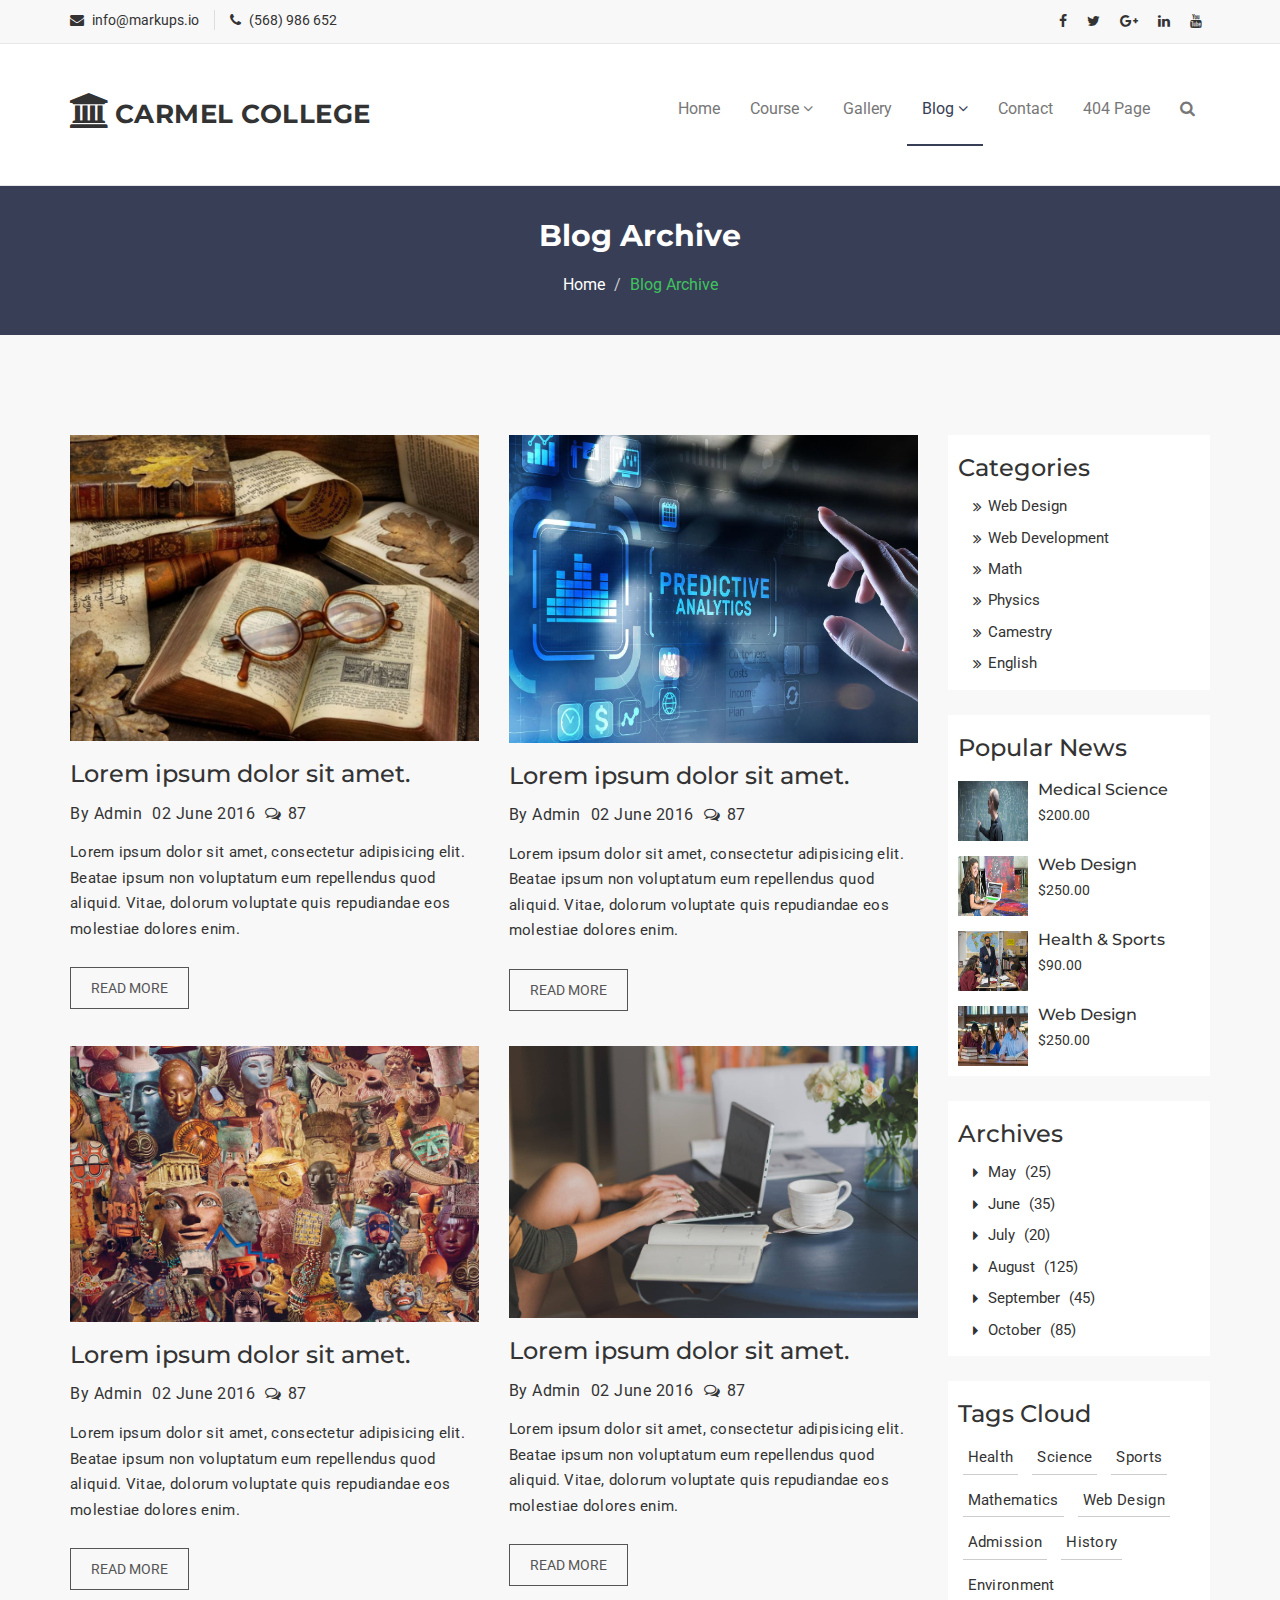
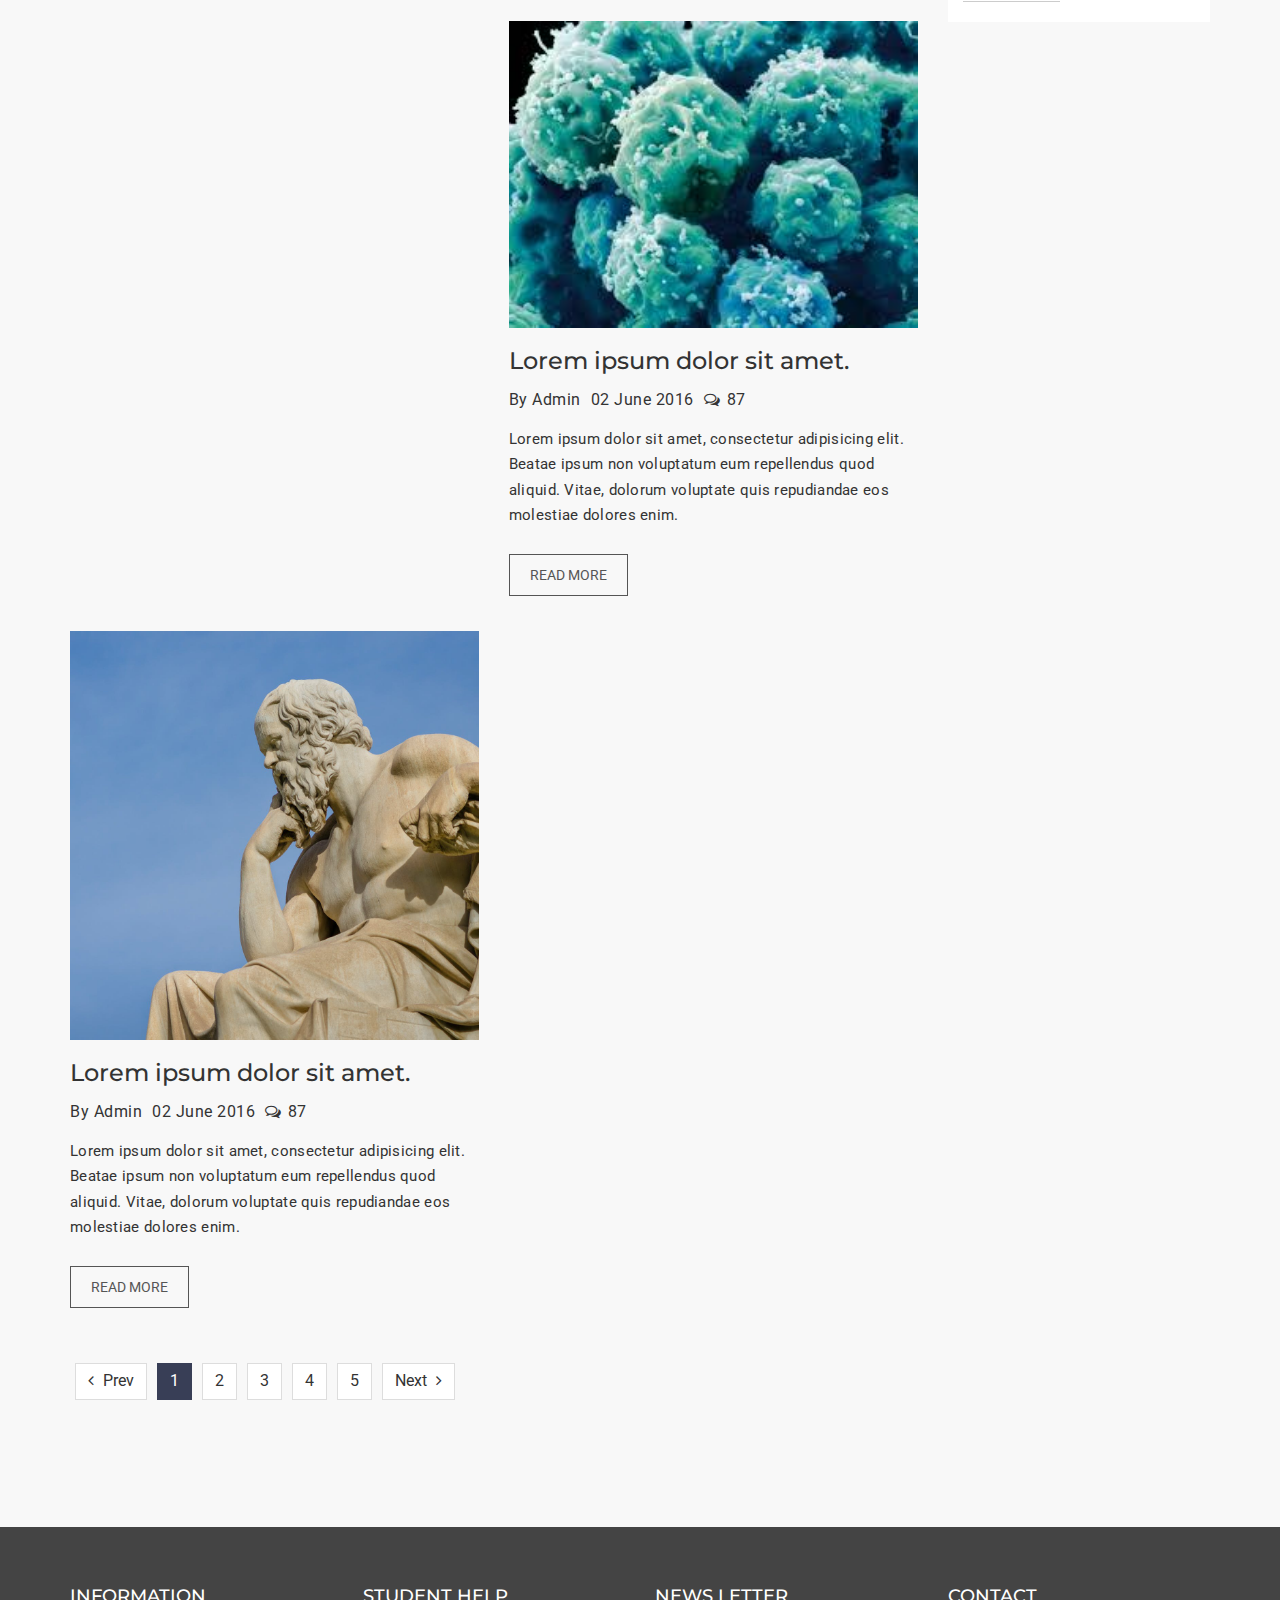
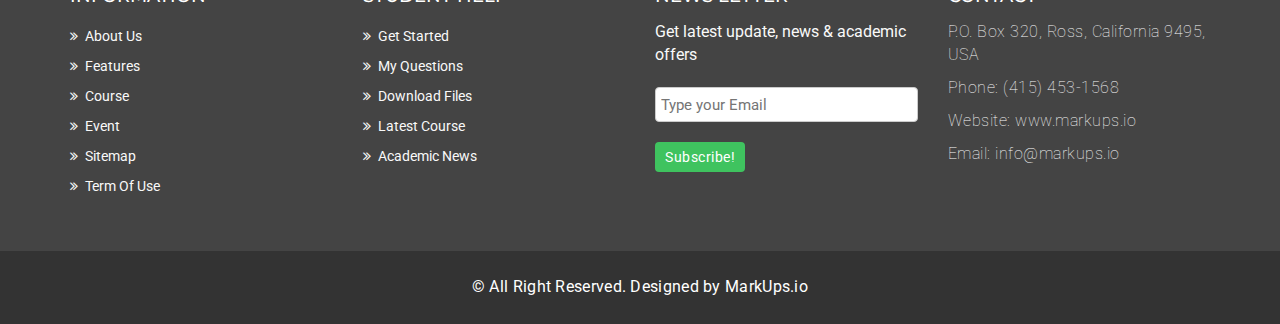
<file: CarmelCollege/blog-archive.html>
<!DOCTYPE html>
<html lang="en">
  <head>
    <meta charset="utf-8">
    <meta http-equiv="X-UA-Compatible" content="IE=edge">
    <meta name="viewport" content="width=device-width, initial-scale=1">
    <title>Carmel College| Blog</title>

    <!-- Favicon -->
    <link rel="shortcut icon" href="assets/img/favicon.ico" type="image/x-icon">

    <!-- Font awesome -->
    <link href="assets/css/font-awesome.css" rel="stylesheet">
    <!-- Bootstrap -->
    <link href="assets/css/bootstrap.css" rel="stylesheet">
    <!-- Slick slider -->
    <link rel="stylesheet" type="text/css" href="assets/css/slick.css">
    <!-- Fancybox slider -->
    <link rel="stylesheet" href="assets/css/jquery.fancybox.css" type="text/css" media="screen" />
    <!-- Theme color -->
    <link id="switcher" href="assets/css/theme-color/default-theme.css" rel="stylesheet">

    <!-- Main style sheet -->
    <link href="assets/css/style.css" rel="stylesheet">


    <!-- Google Fonts -->
    <link href='https://fonts.googleapis.com/css?family=Montserrat:400,700' rel='stylesheet' type='text/css'>
    <link href='https://fonts.googleapis.com/css?family=Roboto:400,400italic,300,300italic,500,700' rel='stylesheet' type='text/css'>


    <!-- HTML5 shim and Respond.js for IE8 support of HTML5 elements and media queries -->
    <!-- WARNING: Respond.js doesn't work if you view the page via file:// -->
    <!--[if lt IE 9]>
      <script src="https://oss.maxcdn.com/html5shiv/3.7.2/html5shiv.min.js"></script>
      <script src="https://oss.maxcdn.com/respond/1.4.2/respond.min.js"></script>
    <![endif]-->

  </head>
  <body>

  <!--START SCROLL TOP BUTTON -->
    <a class="scrollToTop" href="#">
      <i class="fa fa-angle-up"></i>
    </a>
  <!-- END SCROLL TOP BUTTON -->

  <!-- Start header  -->
  <header id="mu-header">
    <div class="container">
      <div class="row">
        <div class="col-lg-12 col-md-12">
          <div class="mu-header-area">
            <div class="row">
              <div class="col-lg-6 col-md-6 col-sm-6 col-xs-6">
                <div class="mu-header-top-left">
                  <div class="mu-top-email">
                    <i class="fa fa-envelope"></i>
                    <span>info@markups.io</span>
                  </div>
                  <div class="mu-top-phone">
                    <i class="fa fa-phone"></i>
                    <span>(568) 986 652</span>
                  </div>
                </div>
              </div>
              <div class="col-lg-6 col-md-6 col-sm-6 col-xs-6">
                <div class="mu-header-top-right">
                  <nav>
                    <ul class="mu-top-social-nav">
                      <li><a href="#"><span class="fa fa-facebook"></span></a></li>
                      <li><a href="#"><span class="fa fa-twitter"></span></a></li>
                      <li><a href="#"><span class="fa fa-google-plus"></span></a></li>
                      <li><a href="#"><span class="fa fa-linkedin"></span></a></li>
                      <li><a href="#"><span class="fa fa-youtube"></span></a></li>
                    </ul>
                  </nav>
                </div>
              </div>
            </div>
          </div>
        </div>
      </div>
    </div>
  </header>
  <!-- End header  -->
  <!-- Start menu -->
  <section id="mu-menu">
    <nav class="navbar navbar-default" role="navigation">
      <div class="container">
        <div class="navbar-header">
          <!-- FOR MOBILE VIEW COLLAPSED BUTTON -->
          <button type="button" class="navbar-toggle collapsed" data-toggle="collapse" data-target="#navbar" aria-expanded="false" aria-controls="navbar">
            <span class="sr-only">Toggle navigation</span>
            <span class="icon-bar"></span>
            <span class="icon-bar"></span>
            <span class="icon-bar"></span>
          </button>
          <!-- LOGO -->
          <!-- TEXT BASED LOGO -->
          <a class="navbar-brand" href="index.html"><i class="fa fa-university"></i><span>Carmel College</span></a>
          <!-- IMG BASED LOGO  -->
          <!-- <a class="navbar-brand" href="index.html"><img src="assets/img/logo.png" alt="logo"></a> -->
        </div>
        <div id="navbar" class="navbar-collapse collapse">
          <ul id="top-menu" class="nav navbar-nav navbar-right main-nav">
            <li><a href="index.html">Home</a></li>
            <li class="dropdown">
              <a href="#" class="dropdown-toggle" data-toggle="dropdown">Course <span class="fa fa-angle-down"></span></a>
              <ul class="dropdown-menu" role="menu">
                <li><a href="course.html">Course Archive</a></li>
                <li><a href="course-detail.html">Course Detail</a></li>
              </ul>
            </li>
            <li><a href="gallery.html">Gallery</a></li>
            <li class="dropdown active">
              <a href="#" class="dropdown-toggle" data-toggle="dropdown">Blog <span class="fa fa-angle-down"></span></a>
              <ul class="dropdown-menu" role="menu">
                <li><a href="blog-archive.html">Blog Archive</a></li>
                <li><a href="blog-single.html">Blog Single</a></li>
              </ul>
            </li>
            <li><a href="contact.html">Contact</a></li>
            <li><a href="404.html">404 Page</a></li>
            <li><a href="#" id="mu-search-icon"><i class="fa fa-search"></i></a></li>
          </ul>
        </div><!--/.nav-collapse -->
      </div>
    </nav>
  </section>
  <!-- End menu -->
  <!-- Start search box -->
  <div id="mu-search">
    <div class="mu-search-area">
      <button class="mu-search-close"><span class="fa fa-close"></span></button>
      <div class="container">
        <div class="row">
          <div class="col-md-12">
            <form class="mu-search-form">
              <input type="search" placeholder="Type Your Keyword(s) & Hit Enter">
            </form>
          </div>
        </div>
      </div>
    </div>
  </div>
  <!-- End search box -->
 <!-- Page breadcrumb -->
 <section id="mu-page-breadcrumb">
   <div class="container">
     <div class="row">
       <div class="col-md-12">
         <div class="mu-page-breadcrumb-area">
           <h2>Blog Archive</h2>
           <ol class="breadcrumb">
            <li><a href="#">Home</a></li>
            <li class="active">Blog Archive</li>
          </ol>
         </div>
       </div>
     </div>
   </div>
 </section>
 <!-- End breadcrumb -->
 <section id="mu-course-content">
   <div class="container">
     <div class="row">
       <div class="col-md-12">
         <div class="mu-course-content-area">
            <div class="row">
              <div class="col-md-9">
                <!-- start course content container -->
                <div class="mu-course-container mu-blog-archive">
                  <div class="row">
                    <div class="col-md-6 col-sm-6">
                      <article class="mu-blog-single-item">
                        <figure class="mu-blog-single-img">
                          <a href="#"><img src="assets/img/blog/blog-4.jpg" alt="img"></a>
                          <figcaption class="mu-blog-caption">
                            <h3><a href="#">Lorem ipsum dolor sit amet.</a></h3>
                          </figcaption>
                        </figure>
                        <div class="mu-blog-meta">
                          <a href="#">By Admin</a>
                          <a href="#">02 June 2016</a>
                          <span><i class="fa fa-comments-o"></i>87</span>
                        </div>
                        <div class="mu-blog-description">
                          <p>Lorem ipsum dolor sit amet, consectetur adipisicing elit. Beatae ipsum non voluptatum eum repellendus quod aliquid. Vitae, dolorum voluptate quis repudiandae eos molestiae dolores enim.</p>
                          <a class="mu-read-more-btn" href="#">Read More</a>
                        </div>
                      </article>
                    </div>
                    <div class="col-md-6 col-sm-6">
                      <article class="mu-blog-single-item">
                        <figure class="mu-blog-single-img">
                          <a href="#"><img src="assets/img/blog/blog-2.jpg" alt="img"></a>
                          <figcaption class="mu-blog-caption">
                            <h3><a href="#">Lorem ipsum dolor sit amet.</a></h3>
                          </figcaption>
                        </figure>
                        <div class="mu-blog-meta">
                          <a href="#">By Admin</a>
                          <a href="#">02 June 2016</a>
                          <span><i class="fa fa-comments-o"></i>87</span>
                        </div>
                        <div class="mu-blog-description">
                          <p>Lorem ipsum dolor sit amet, consectetur adipisicing elit. Beatae ipsum non voluptatum eum repellendus quod aliquid. Vitae, dolorum voluptate quis repudiandae eos molestiae dolores enim.</p>
                          <a class="mu-read-more-btn" href="#">Read More</a>
                        </div>
                      </article>
                    </div>
                   <div class="col-md-6 col-sm-6">
                      <article class="mu-blog-single-item">
                        <figure class="mu-blog-single-img">
                          <a href="#"><img src="assets/img/blog/blog-3.jpg" alt="img"></a>
                          <figcaption class="mu-blog-caption">
                            <h3><a href="#">Lorem ipsum dolor sit amet.</a></h3>
                          </figcaption>
                        </figure>
                        <div class="mu-blog-meta">
                          <a href="#">By Admin</a>
                          <a href="#">02 June 2016</a>
                          <span><i class="fa fa-comments-o"></i>87</span>
                        </div>
                        <div class="mu-blog-description">
                          <p>Lorem ipsum dolor sit amet, consectetur adipisicing elit. Beatae ipsum non voluptatum eum repellendus quod aliquid. Vitae, dolorum voluptate quis repudiandae eos molestiae dolores enim.</p>
                          <a class="mu-read-more-btn" href="#">Read More</a>
                        </div>
                      </article>
                    </div>
                    <div class="col-md-6 col-sm-6">
                      <article class="mu-blog-single-item">
                        <figure class="mu-blog-single-img">
                          <a href="#"><img src="assets/img/blog/blog-1.jpg" alt="img"></a>
                          <figcaption class="mu-blog-caption">
                            <h3><a href="#">Lorem ipsum dolor sit amet.</a></h3>
                          </figcaption>
                        </figure>
                        <div class="mu-blog-meta">
                          <a href="#">By Admin</a>
                          <a href="#">02 June 2016</a>
                          <span><i class="fa fa-comments-o"></i>87</span>
                        </div>
                        <div class="mu-blog-description">
                          <p>Lorem ipsum dolor sit amet, consectetur adipisicing elit. Beatae ipsum non voluptatum eum repellendus quod aliquid. Vitae, dolorum voluptate quis repudiandae eos molestiae dolores enim.</p>
                          <a class="mu-read-more-btn" href="#">Read More</a>
                        </div>
                      </article>
                    </div>
                    <div class="col-md-6 col-sm-6">
                      <article class="mu-blog-single-item">
                        <figure class="mu-blog-single-img">
                          <a href="#"><img src="assets/img/blog/blog-5.jpg" alt="img"></a>
                          <figcaption class="mu-blog-caption">
                            <h3><a href="#">Lorem ipsum dolor sit amet.</a></h3>
                          </figcaption>
                        </figure>
                        <div class="mu-blog-meta">
                          <a href="#">By Admin</a>
                          <a href="#">02 June 2016</a>
                          <span><i class="fa fa-comments-o"></i>87</span>
                        </div>
                        <div class="mu-blog-description">
                          <p>Lorem ipsum dolor sit amet, consectetur adipisicing elit. Beatae ipsum non voluptatum eum repellendus quod aliquid. Vitae, dolorum voluptate quis repudiandae eos molestiae dolores enim.</p>
                          <a class="mu-read-more-btn" href="#">Read More</a>
                        </div>
                      </article>
                    </div>
                    <div class="col-md-6 col-sm-6">
                      <article class="mu-blog-single-item">
                        <figure class="mu-blog-single-img">
                          <a href="#"><img src="assets/img/blog/blog-6.jpg" alt="img"></a>
                          <figcaption class="mu-blog-caption">
                            <h3><a href="#">Lorem ipsum dolor sit amet.</a></h3>
                          </figcaption>
                        </figure>
                        <div class="mu-blog-meta">
                          <a href="#">By Admin</a>
                          <a href="#">02 June 2016</a>
                          <span><i class="fa fa-comments-o"></i>87</span>
                        </div>
                        <div class="mu-blog-description">
                          <p>Lorem ipsum dolor sit amet, consectetur adipisicing elit. Beatae ipsum non voluptatum eum repellendus quod aliquid. Vitae, dolorum voluptate quis repudiandae eos molestiae dolores enim.</p>
                          <a class="mu-read-more-btn" href="#">Read More</a>
                        </div>
                      </article>
                    </div>
                  </div>
                </div>
                <!-- end course content container -->
                <!-- start course pagination -->
                <div class="mu-pagination">
                  <nav>
                    <ul class="pagination">
                      <li>
                        <a href="#" aria-label="Previous">
                          <span class="fa fa-angle-left"></span> Prev
                        </a>
                      </li>
                      <li class="active"><a href="#">1</a></li>
                      <li><a href="#">2</a></li>
                      <li><a href="#">3</a></li>
                      <li><a href="#">4</a></li>
                      <li><a href="#">5</a></li>
                      <li>
                        <a href="#" aria-label="Next">
                         Next <span class="fa fa-angle-right"></span>
                        </a>
                      </li>
                    </ul>
                  </nav>
                </div>
                <!-- end course pagination -->
              </div>
              <div class="col-md-3">
                <!-- start sidebar -->
                <aside class="mu-sidebar">
                  <!-- start single sidebar -->
                  <div class="mu-single-sidebar">
                    <h3>Categories</h3>
                    <ul class="mu-sidebar-catg">
                      <li><a href="#">Web Design</a></li>
                      <li><a href="">Web Development</a></li>
                      <li><a href="">Math</a></li>
                      <li><a href="">Physics</a></li>
                      <li><a href="">Camestry</a></li>
                      <li><a href="">English</a></li>
                    </ul>
                  </div>
                  <!-- end single sidebar -->
                  <!-- start single sidebar -->
                  <div class="mu-single-sidebar">
                    <h3>Popular News</h3>
                    <div class="mu-sidebar-popular-courses">
                      <div class="media">
                        <div class="media-left">
                          <a href="#">
                            <img class="media-object" src="assets/img/courses/1.jpg" alt="img">
                          </a>
                        </div>
                        <div class="media-body">
                          <h4 class="media-heading"><a href="#">Medical Science</a></h4>
                          <span class="popular-course-price">$200.00</span>
                        </div>
                      </div>
                      <div class="media">
                        <div class="media-left">
                          <a href="#">
                            <img class="media-object" src="assets/img/courses/2.jpg" alt="img">
                          </a>
                        </div>
                        <div class="media-body">
                          <h4 class="media-heading"><a href="#">Web Design</a></h4>
                          <span class="popular-course-price">$250.00</span>
                        </div>
                      </div>
                      <div class="media">
                        <div class="media-left">
                          <a href="#">
                            <img class="media-object" src="assets/img/courses/3.jpg" alt="img">
                          </a>
                        </div>
                        <div class="media-body">
                          <h4 class="media-heading"><a href="#">Health & Sports</a></h4>
                          <span class="popular-course-price">$90.00</span>
                        </div>
                      </div>
                      <div class="media">
                        <div class="media-left">
                          <a href="#">
                            <img class="media-object" src="assets/img/courses/4.jfif" alt="img">
                          </a>
                        </div>
                        <div class="media-body">
                          <h4 class="media-heading"><a href="#">Web Design</a></h4>
                          <span class="popular-course-price">$250.00</span>
                        </div>
                      </div>
                    </div>
                  </div>
                  <!-- end single sidebar -->
                  <!-- start single sidebar -->
                  <div class="mu-single-sidebar">
                    <h3>Archives</h3>
                    <ul class="mu-sidebar-catg mu-sidebar-archives">
                      <li><a href="#">May <span>(25)</span></a></li>
                      <li><a href="">June <span>(35)</span></a></li>
                      <li><a href="">July <span>(20)</span></a></li>
                      <li><a href="">August <span>(125)</span></a></li>
                      <li><a href="">September <span>(45)</span></a></li>
                      <li><a href="">October <span>(85)</span></a></li>
                    </ul>
                  </div>
                  <!-- end single sidebar -->
                  <!-- start single sidebar -->
                  <div class="mu-single-sidebar">
                    <h3>Tags Cloud</h3>
                    <div class="tag-cloud">
                      <a href="#">Health</a>
                      <a href="#">Science</a>
                      <a href="#">Sports</a>
                      <a href="#">Mathematics</a>
                      <a href="#">Web Design</a>
                      <a href="#">Admission</a>
                      <a href="#">History</a>
                      <a href="#">Environment</a>
                    </div>
                  </div>
                  <!-- end single sidebar -->
                </aside>
                <!-- / end sidebar -->
             </div>
           </div>
         </div>
       </div>
     </div>
   </div>
 </section>

  <!-- Start footer -->
  <footer id="mu-footer">
    <!-- start footer top -->
    <div class="mu-footer-top">
      <div class="container">
        <div class="mu-footer-top-area">
          <div class="row">
            <div class="col-lg-3 col-md-3 col-sm-3">
              <div class="mu-footer-widget">
                <h4>Information</h4>
                <ul>
                  <li><a href="#">About Us</a></li>
                  <li><a href="">Features</a></li>
                  <li><a href="">Course</a></li>
                  <li><a href="">Event</a></li>
                  <li><a href="">Sitemap</a></li>
                  <li><a href="">Term Of Use</a></li>
                </ul>
              </div>
            </div>
            <div class="col-lg-3 col-md-3 col-sm-3">
              <div class="mu-footer-widget">
                <h4>Student Help</h4>
                <ul>
                  <li><a href="">Get Started</a></li>
                  <li><a href="#">My Questions</a></li>
                  <li><a href="">Download Files</a></li>
                  <li><a href="">Latest Course</a></li>
                  <li><a href="">Academic News</a></li>
                </ul>
              </div>
            </div>
            <div class="col-lg-3 col-md-3 col-sm-3">
              <div class="mu-footer-widget">
                <h4>News letter</h4>
                <p>Get latest update, news & academic offers</p>
                <form class="mu-subscribe-form">
                  <input type="email" placeholder="Type your Email">
                  <button class="mu-subscribe-btn" type="submit">Subscribe!</button>
                </form>
              </div>
            </div>
            <div class="col-lg-3 col-md-3 col-sm-3">
              <div class="mu-footer-widget">
                <h4>Contact</h4>
                <address>
                  <p>P.O. Box 320, Ross, California 9495, USA</p>
                  <p>Phone: (415) 453-1568 </p>
                  <p>Website: www.markups.io</p>
                  <p>Email: info@markups.io</p>
                </address>
              </div>
            </div>
          </div>
        </div>
      </div>
    </div>
    <!-- end footer top -->
    <!-- start footer bottom -->
    <div class="mu-footer-bottom">
      <div class="container">
        <div class="mu-footer-bottom-area">
          <p>&copy; All Right Reserved. Designed by <a href="http://www.markups.io/" rel="nofollow">MarkUps.io</a></p>
        </div>
      </div>
    </div>
    <!-- end footer bottom -->
  </footer>
  <!-- End footer -->






  <!-- jQuery library -->
  <script src="assets/js/jquery.min.js"></script>
  <!-- Include all compiled plugins (below), or include individual files as needed -->
  <script src="assets/js/bootstrap.js"></script>
  <!-- Slick slider -->
  <script type="text/javascript" src="assets/js/slick.js"></script>
  <!-- Counter -->
  <script type="text/javascript" src="assets/js/waypoints.js"></script>
  <script type="text/javascript" src="assets/js/jquery.counterup.js"></script>
  <!-- Mixit slider -->
  <script type="text/javascript" src="assets/js/jquery.mixitup.js"></script>
  <!-- Add fancyBox -->
  <script type="text/javascript" src="assets/js/jquery.fancybox.pack.js"></script>

  <!-- Custom js -->
  <script src="assets/js/custom.js"></script>

  </body>
</html>
</file>
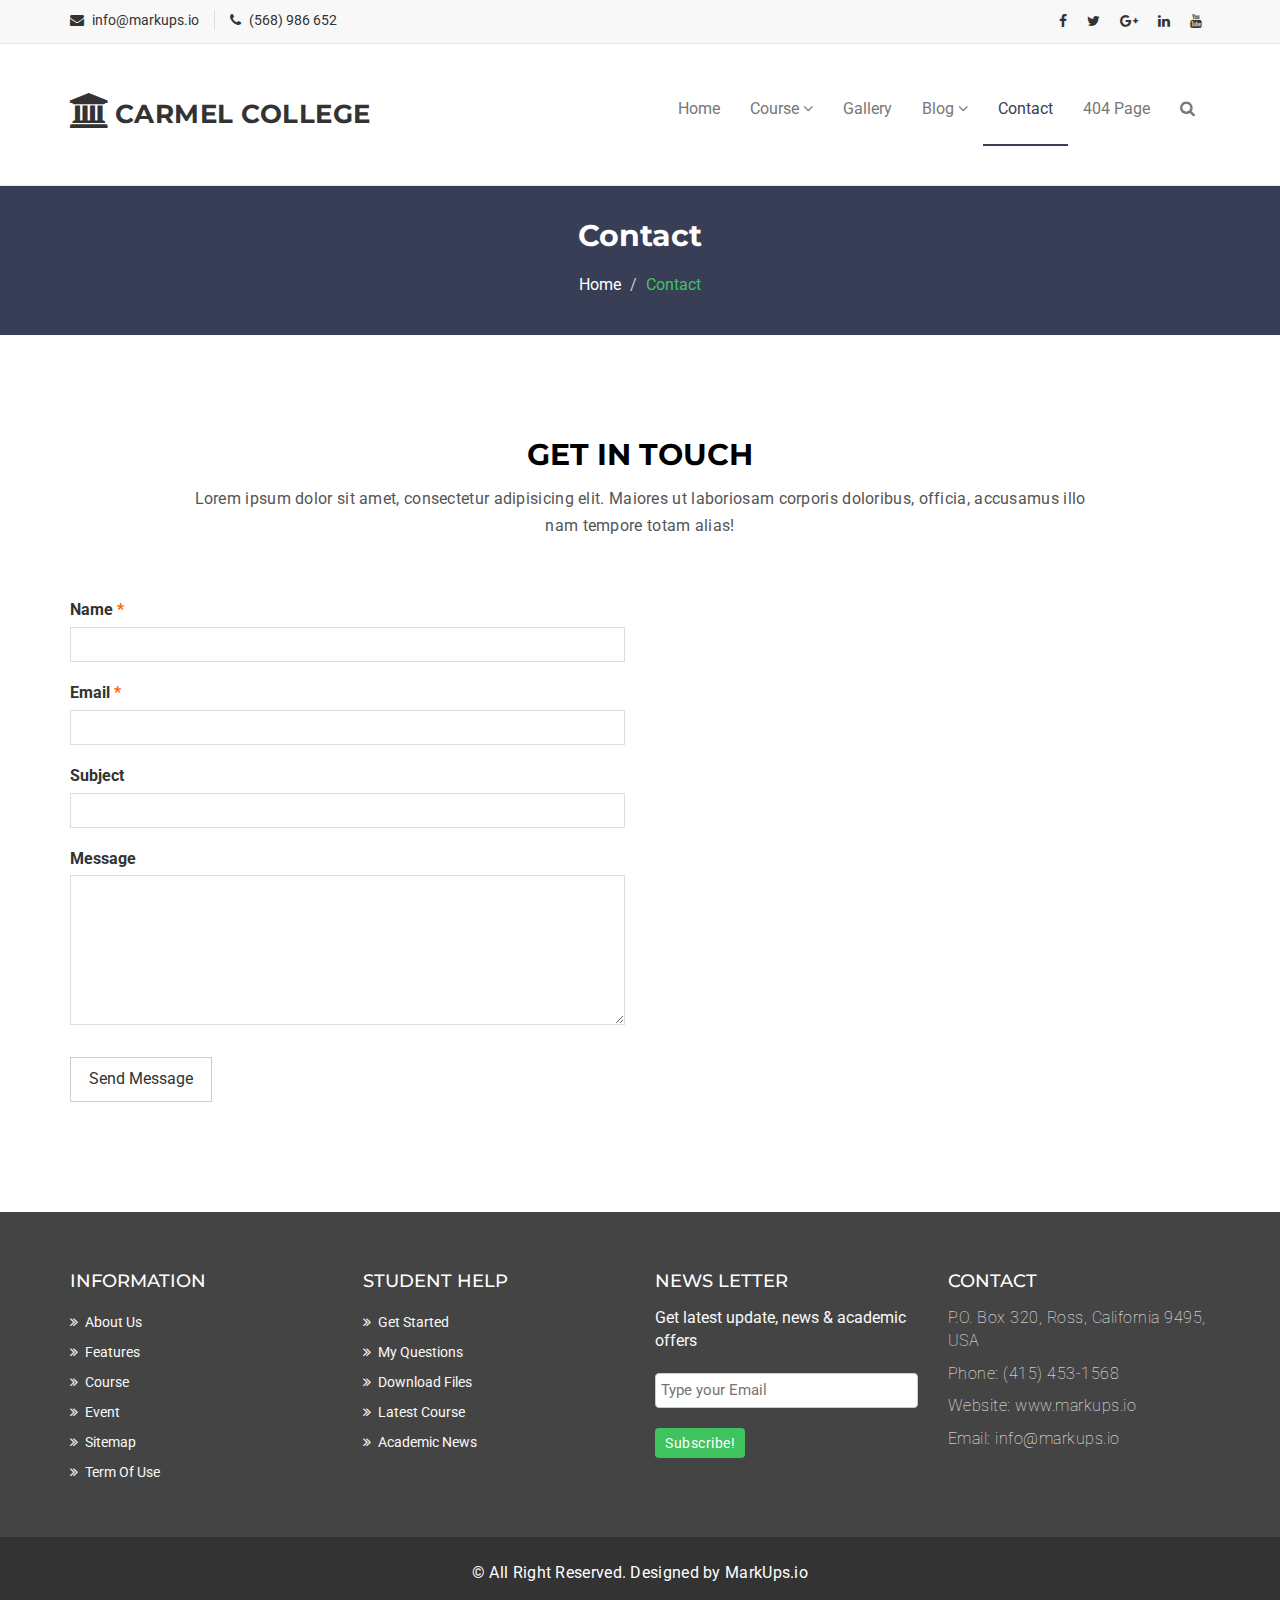
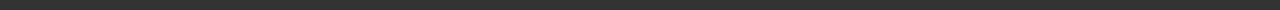
<file: CarmelCollege/contact.html>
<!DOCTYPE html>
<html lang="en">
  <head>
    <meta charset="utf-8">
    <meta http-equiv="X-UA-Compatible" content="IE=edge">
    <meta name="viewport" content="width=device-width, initial-scale=1">
    <title>Carmel College | Contact</title>

    <!-- Favicon -->
    <link rel="shortcut icon" href="assets/img/favicon.ico" type="image/x-icon">

    <!-- Font awesome -->
    <link href="assets/css/font-awesome.css" rel="stylesheet">
    <!-- Bootstrap -->
    <link href="assets/css/bootstrap.css" rel="stylesheet">
    <!-- Slick slider -->
    <link rel="stylesheet" type="text/css" href="assets/css/slick.css">
    <!-- Fancybox slider -->
    <link rel="stylesheet" href="assets/css/jquery.fancybox.css" type="text/css" media="screen" />
    <!-- Theme color -->
    <link id="switcher" href="assets/css/theme-color/default-theme.css" rel="stylesheet">

    <!-- Main style sheet -->
    <link href="assets/css/style.css" rel="stylesheet">


    <!-- Google Fonts -->
    <link href='https://fonts.googleapis.com/css?family=Montserrat:400,700' rel='stylesheet' type='text/css'>
    <link href='https://fonts.googleapis.com/css?family=Roboto:400,400italic,300,300italic,500,700' rel='stylesheet' type='text/css'>


    <!-- HTML5 shim and Respond.js for IE8 support of HTML5 elements and media queries -->
    <!-- WARNING: Respond.js doesn't work if you view the page via file:// -->
    <!--[if lt IE 9]>
      <script src="https://oss.maxcdn.com/html5shiv/3.7.2/html5shiv.min.js"></script>
      <script src="https://oss.maxcdn.com/respond/1.4.2/respond.min.js"></script>
    <![endif]-->

  </head>
  <body>

  <!--START SCROLL TOP BUTTON -->
    <a class="scrollToTop" href="#">
      <i class="fa fa-angle-up"></i>
    </a>
  <!-- END SCROLL TOP BUTTON -->

  <!-- Start header  -->
  <header id="mu-header">
    <div class="container">
      <div class="row">
        <div class="col-lg-12 col-md-12">
          <div class="mu-header-area">
            <div class="row">
              <div class="col-lg-6 col-md-6 col-sm-6 col-xs-6">
                <div class="mu-header-top-left">
                  <div class="mu-top-email">
                    <i class="fa fa-envelope"></i>
                    <span>info@markups.io</span>
                  </div>
                  <div class="mu-top-phone">
                    <i class="fa fa-phone"></i>
                    <span>(568) 986 652</span>
                  </div>
                </div>
              </div>
              <div class="col-lg-6 col-md-6 col-sm-6 col-xs-6">
                <div class="mu-header-top-right">
                  <nav>
                    <ul class="mu-top-social-nav">
                      <li><a href="#"><span class="fa fa-facebook"></span></a></li>
                      <li><a href="#"><span class="fa fa-twitter"></span></a></li>
                      <li><a href="#"><span class="fa fa-google-plus"></span></a></li>
                      <li><a href="#"><span class="fa fa-linkedin"></span></a></li>
                      <li><a href="#"><span class="fa fa-youtube"></span></a></li>
                    </ul>
                  </nav>
                </div>
              </div>
            </div>
          </div>
        </div>
      </div>
    </div>
  </header>
  <!-- End header  -->
  <!-- Start menu -->
  <section id="mu-menu">
    <nav class="navbar navbar-default" role="navigation">
      <div class="container">
        <div class="navbar-header">
          <!-- FOR MOBILE VIEW COLLAPSED BUTTON -->
          <button type="button" class="navbar-toggle collapsed" data-toggle="collapse" data-target="#navbar" aria-expanded="false" aria-controls="navbar">
            <span class="sr-only">Toggle navigation</span>
            <span class="icon-bar"></span>
            <span class="icon-bar"></span>
            <span class="icon-bar"></span>
          </button>
          <!-- LOGO -->
          <!-- TEXT BASED LOGO -->
          <a class="navbar-brand" href="index.html"><i class="fa fa-university"></i><span>Carmel College</span></a>
          <!-- IMG BASED LOGO  -->
          <!-- <a class="navbar-brand" href="index.html"><img src="assets/img/logo.png" alt="logo"></a> -->
        </div>
        <div id="navbar" class="navbar-collapse collapse">
          <ul id="top-menu" class="nav navbar-nav navbar-right main-nav">
            <li><a href="index.html">Home</a></li>
            <li class="dropdown">
              <a href="#" class="dropdown-toggle" data-toggle="dropdown">Course <span class="fa fa-angle-down"></span></a>
              <ul class="dropdown-menu" role="menu">
                <li><a href="course.html">Course Archive</a></li>
                <li><a href="course-detail.html">Course Detail</a></li>
              </ul>
            </li>
            <li><a href="gallery.html">Gallery</a></li>
            <li class="dropdown">
              <a href="#" class="dropdown-toggle" data-toggle="dropdown">Blog <span class="fa fa-angle-down"></span></a>
              <ul class="dropdown-menu" role="menu">
                <li><a href="blog-archive.html">Blog Archive</a></li>
                <li><a href="blog-single.html">Blog Single</a></li>
              </ul>
            </li>
            <li class="active"><a href="contact.html">Contact</a></li>
            <li><a href="404.html">404 Page</a></li>
            <li><a href="#" id="mu-search-icon"><i class="fa fa-search"></i></a></li>
          </ul>
        </div><!--/.nav-collapse -->
      </div>
    </nav>
  </section>
  <!-- End menu -->
  <!-- Start search box -->
  <div id="mu-search">
    <div class="mu-search-area">
      <button class="mu-search-close"><span class="fa fa-close"></span></button>
      <div class="container">
        <div class="row">
          <div class="col-md-12">
            <form class="mu-search-form">
             <input type="search" placeholder="Type Your Keyword(s) & Hit Enter">
            </form>
          </div>
        </div>
      </div>
    </div>
  </div>
  <!-- End search box -->
 <!-- Page breadcrumb -->
 <section id="mu-page-breadcrumb">
   <div class="container">
     <div class="row">
       <div class="col-md-12">
         <div class="mu-page-breadcrumb-area">
           <h2>Contact</h2>
           <ol class="breadcrumb">
            <li><a href="#">Home</a></li>
            <li class="active">Contact</li>
          </ol>
         </div>
       </div>
     </div>
   </div>
 </section>
 <!-- End breadcrumb -->

 <!-- Start contact  -->
 <section id="mu-contact">
   <div class="container">
     <div class="row">
       <div class="col-md-12">
         <div class="mu-contact-area">
          <!-- start title -->
          <div class="mu-title">
            <h2>Get in Touch</h2>
            <p>Lorem ipsum dolor sit amet, consectetur adipisicing elit. Maiores ut laboriosam corporis doloribus, officia, accusamus illo nam tempore totam alias!</p>
          </div>
          <!-- end title -->
          <!-- start contact content -->
          <div class="mu-contact-content">
            <div class="row">
              <div class="col-md-6">
                <div class="mu-contact-left">
                  <form class="contactform">
                    <p class="comment-form-author">
                      <label for="author">Name <span class="required">*</span></label>
                      <input type="text" required="required" size="30" value="" name="author">
                    </p>
                    <p class="comment-form-email">
                      <label for="email">Email <span class="required">*</span></label>
                      <input type="email" required="required" aria-required="true" value="" name="email">
                    </p>
                    <p class="comment-form-url">
                      <label for="subject">Subject</label>
                      <input type="text" name="subject">
                    </p>
                    <p class="comment-form-comment">
                      <label for="comment">Message</label>
                      <textarea required="required" aria-required="true" rows="8" cols="45" name="comment"></textarea>
                    </p>
                    <p class="form-submit">
                      <input type="submit" value="Send Message" class="mu-post-btn" name="submit">
                    </p>
                  </form>
                </div>
              </div>
              <div class="col-md-6">
                <div class="mu-contact-right">
                  <iframe src="https://www.google.com/maps/embed?pb=!1m23!1m12!1m3!1d6249.345033302234!2d-80.02791918555701!3d40.45935344513505!2m3!1f0!2f0!3f0!3m2!1i1024!2i768!4f13.1!4m8!3e6!4m0!4m5!1s0x8834f411a7b748bd%3A0xaec8197db3de9a9e!2sCalifornia-Kirkbride%2C+Pittsburgh%2C+PA%2C+USA!3m2!1d40.4600435!2d-80.0213538!5e0!3m2!1sen!2sbd!4v1464270878470" width="100%" height="450" frameborder="0" style="border:0" allowfullscreen></iframe>
                </div>
              </div>
            </div>
          </div>
          <!-- end contact content -->
         </div>
       </div>
     </div>
   </div>
 </section>
 <!-- End contact  -->


  <!-- Start footer -->
  <footer id="mu-footer">
    <!-- start footer top -->
    <div class="mu-footer-top">
      <div class="container">
        <div class="mu-footer-top-area">
          <div class="row">
            <div class="col-lg-3 col-md-3 col-sm-3">
              <div class="mu-footer-widget">
                <h4>Information</h4>
                <ul>
                  <li><a href="#">About Us</a></li>
                  <li><a href="">Features</a></li>
                  <li><a href="">Course</a></li>
                  <li><a href="">Event</a></li>
                  <li><a href="">Sitemap</a></li>
                  <li><a href="">Term Of Use</a></li>
                </ul>
              </div>
            </div>
            <div class="col-lg-3 col-md-3 col-sm-3">
              <div class="mu-footer-widget">
                <h4>Student Help</h4>
                <ul>
                  <li><a href="">Get Started</a></li>
                  <li><a href="#">My Questions</a></li>
                  <li><a href="">Download Files</a></li>
                  <li><a href="">Latest Course</a></li>
                  <li><a href="">Academic News</a></li>
                </ul>
              </div>
            </div>
            <div class="col-lg-3 col-md-3 col-sm-3">
              <div class="mu-footer-widget">
                <h4>News letter</h4>
                <p>Get latest update, news & academic offers</p>
                <form class="mu-subscribe-form">
                  <input type="email" placeholder="Type your Email">
                  <button class="mu-subscribe-btn" type="submit">Subscribe!</button>
                </form>
              </div>
            </div>
            <div class="col-lg-3 col-md-3 col-sm-3">
              <div class="mu-footer-widget">
                <h4>Contact</h4>
                <address>
                  <p>P.O. Box 320, Ross, California 9495, USA</p>
                  <p>Phone: (415) 453-1568 </p>
                  <p>Website: www.markups.io</p>
                  <p>Email: info@markups.io</p>
                </address>
              </div>
            </div>
          </div>
        </div>
      </div>
    </div>
    <!-- end footer top -->
    <!-- start footer bottom -->
    <div class="mu-footer-bottom">
      <div class="container">
        <div class="mu-footer-bottom-area">
          <p>&copy; All Right Reserved. Designed by <a href="http://www.markups.io/" rel="nofollow">MarkUps.io</a></p>
        </div>
      </div>
    </div>
    <!-- end footer bottom -->
  </footer>
  <!-- End footer -->






  <!-- jQuery library -->
  <script src="assets/js/jquery.min.js"></script>
  <!-- Include all compiled plugins (below), or include individual files as needed -->
  <script src="assets/js/bootstrap.js"></script>
  <!-- Slick slider -->
  <script type="text/javascript" src="assets/js/slick.js"></script>
  <!-- Counter -->
  <script type="text/javascript" src="assets/js/waypoints.js"></script>
  <script type="text/javascript" src="assets/js/jquery.counterup.js"></script>
  <!-- Mixit slider -->
  <script type="text/javascript" src="assets/js/jquery.mixitup.js"></script>
  <!-- Add fancyBox -->
  <script type="text/javascript" src="assets/js/jquery.fancybox.pack.js"></script>

  <!-- Custom js -->
  <script src="assets/js/custom.js"></script>

  </body>
</html>
</file>
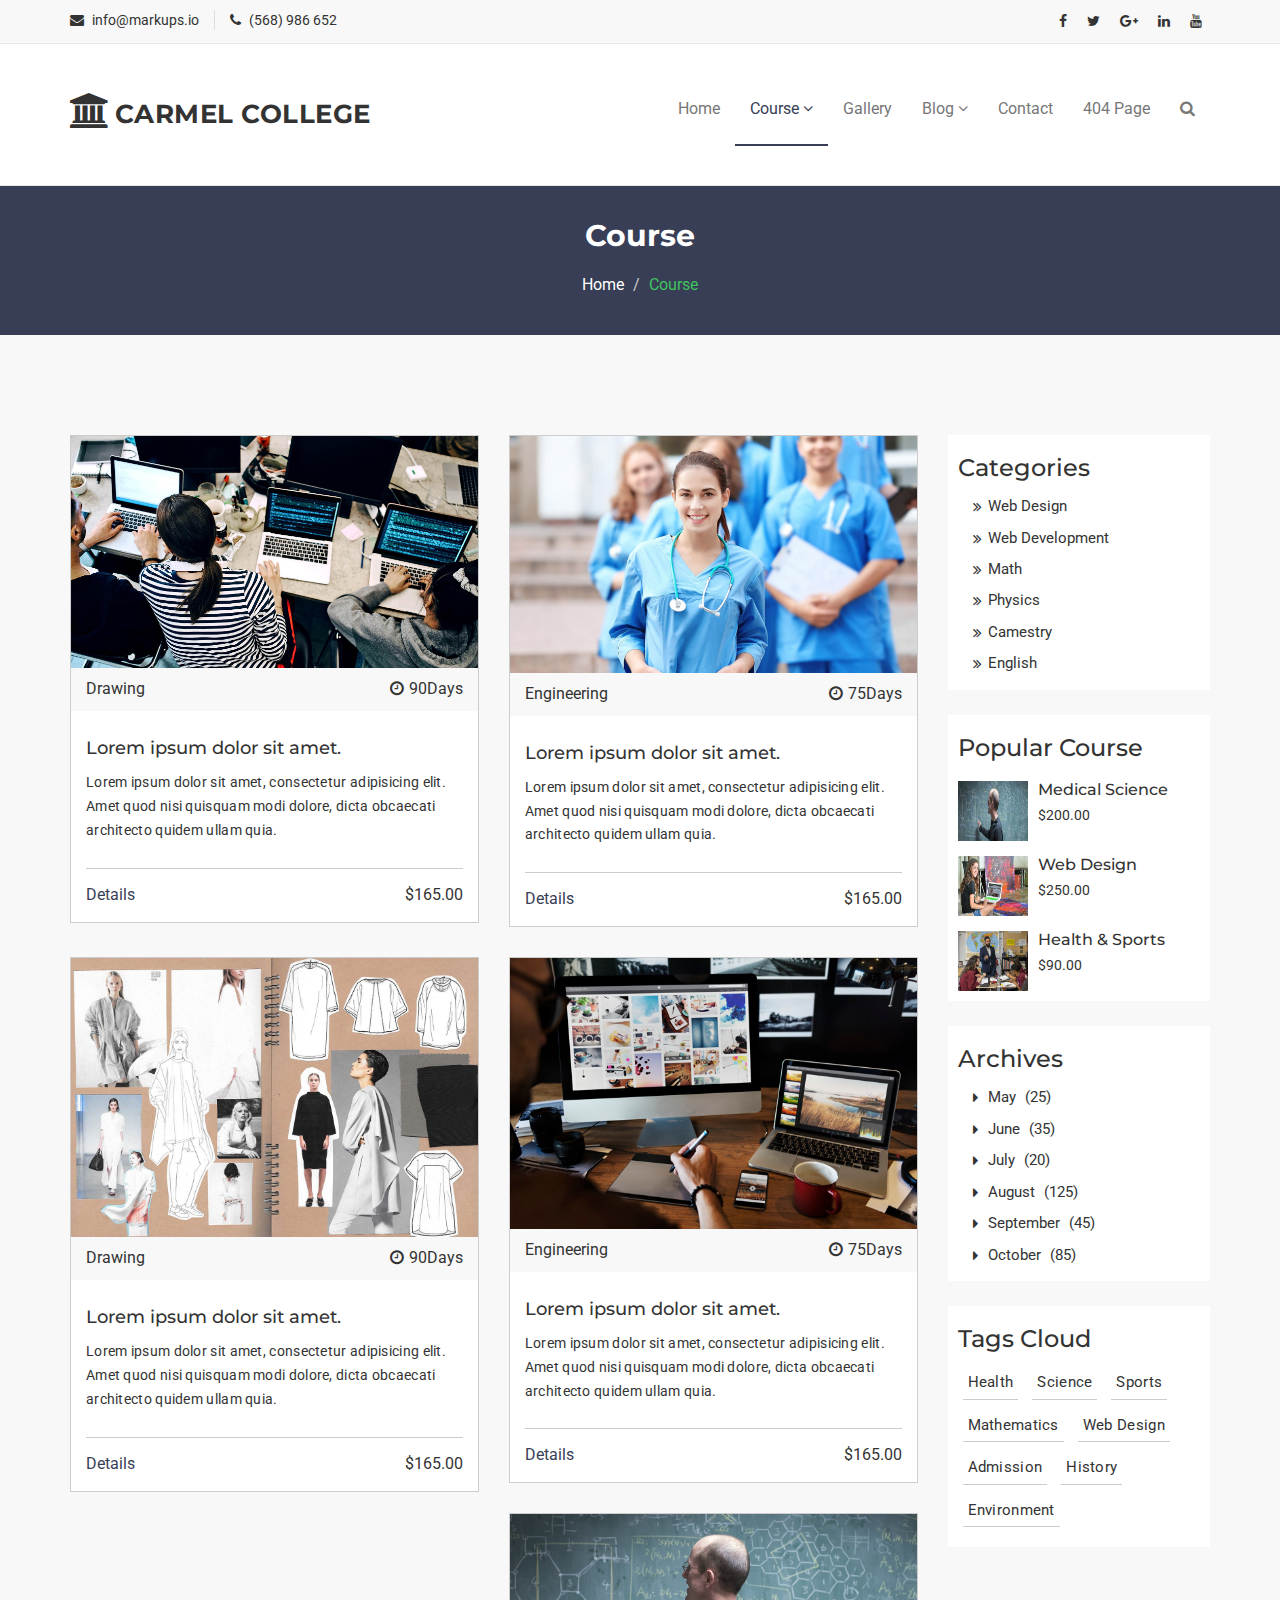
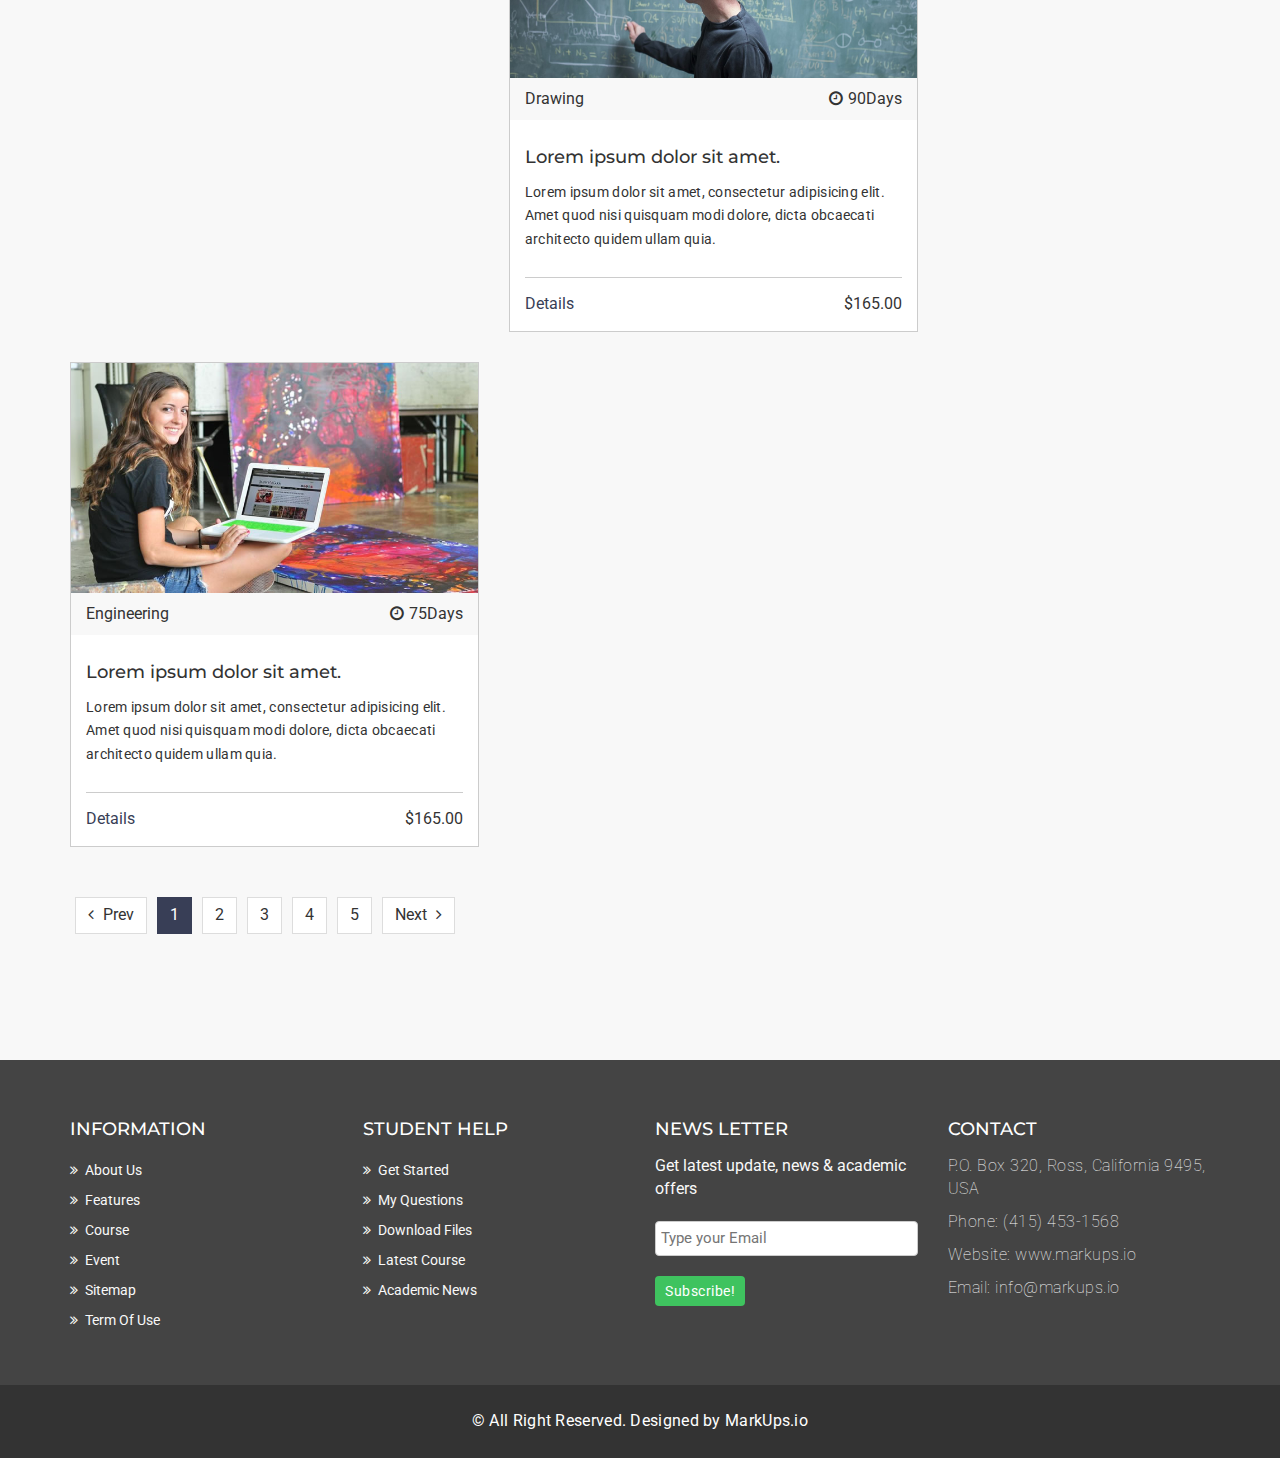
<file: CarmelCollege/course.html>
<!DOCTYPE html>
<html lang="en">
  <head>
    <meta charset="utf-8">
    <meta http-equiv="X-UA-Compatible" content="IE=edge">
    <meta name="viewport" content="width=device-width, initial-scale=1">
    <title>Carmel College | Course</title>

    <!-- Favicon -->
    <link rel="shortcut icon" href="assets/img/favicon.ico" type="image/x-icon">

    <!-- Font awesome -->
    <link href="assets/css/font-awesome.css" rel="stylesheet">
    <!-- Bootstrap -->
    <link href="assets/css/bootstrap.css" rel="stylesheet">
    <!-- Slick slider -->
    <link rel="stylesheet" type="text/css" href="assets/css/slick.css">
    <!-- Fancybox slider -->
    <link rel="stylesheet" href="assets/css/jquery.fancybox.css" type="text/css" media="screen" />
    <!-- Theme color -->
    <link id="switcher" href="assets/css/theme-color/default-theme.css" rel="stylesheet">

    <!-- Main style sheet -->
    <link href="assets/css/style.css" rel="stylesheet">


    <!-- Google Fonts -->
    <link href='https://fonts.googleapis.com/css?family=Montserrat:400,700' rel='stylesheet' type='text/css'>
    <link href='https://fonts.googleapis.com/css?family=Roboto:400,400italic,300,300italic,500,700' rel='stylesheet' type='text/css'>


    <!-- HTML5 shim and Respond.js for IE8 support of HTML5 elements and media queries -->
    <!-- WARNING: Respond.js doesn't work if you view the page via file:// -->
    <!--[if lt IE 9]>
      <script src="https://oss.maxcdn.com/html5shiv/3.7.2/html5shiv.min.js"></script>
      <script src="https://oss.maxcdn.com/respond/1.4.2/respond.min.js"></script>
    <![endif]-->

  </head>
  <body>
  <!--START SCROLL TOP BUTTON -->
    <a class="scrollToTop" href="#">
      <i class="fa fa-angle-up"></i>
    </a>
  <!-- END SCROLL TOP BUTTON -->

  <!-- Start header  -->
  <header id="mu-header">
    <div class="container">
      <div class="row">
        <div class="col-lg-12 col-md-12">
          <div class="mu-header-area">
            <div class="row">
              <div class="col-lg-6 col-md-6 col-sm-6 col-xs-6">
                <div class="mu-header-top-left">
                  <div class="mu-top-email">
                    <i class="fa fa-envelope"></i>
                    <span>info@markups.io</span>
                  </div>
                  <div class="mu-top-phone">
                    <i class="fa fa-phone"></i>
                    <span>(568) 986 652</span>
                  </div>
                </div>
              </div>
              <div class="col-lg-6 col-md-6 col-sm-6 col-xs-6">
                <div class="mu-header-top-right">
                  <nav>
                    <ul class="mu-top-social-nav">
                      <li><a href="#"><span class="fa fa-facebook"></span></a></li>
                      <li><a href="#"><span class="fa fa-twitter"></span></a></li>
                      <li><a href="#"><span class="fa fa-google-plus"></span></a></li>
                      <li><a href="#"><span class="fa fa-linkedin"></span></a></li>
                      <li><a href="#"><span class="fa fa-youtube"></span></a></li>
                    </ul>
                  </nav>
                </div>
              </div>
            </div>
          </div>
        </div>
      </div>
    </div>
  </header>
  <!-- End header  -->
  <!-- Start menu -->
  <section id="mu-menu">
    <nav class="navbar navbar-default" role="navigation">
      <div class="container">
        <div class="navbar-header">
          <!-- FOR MOBILE VIEW COLLAPSED BUTTON -->
          <button type="button" class="navbar-toggle collapsed" data-toggle="collapse" data-target="#navbar" aria-expanded="false" aria-controls="navbar">
            <span class="sr-only">Toggle navigation</span>
            <span class="icon-bar"></span>
            <span class="icon-bar"></span>
            <span class="icon-bar"></span>
          </button>
          <!-- LOGO -->
          <!-- TEXT BASED LOGO -->
          <a class="navbar-brand" href="index.html"><i class="fa fa-university"></i><span>Carmel College</span></a>
          <!-- IMG BASED LOGO  -->
          <!-- <a class="navbar-brand" href="index.html"><img src="assets/img/logo.png" alt="logo"></a> -->
        </div>
        <div id="navbar" class="navbar-collapse collapse">
          <ul id="top-menu" class="nav navbar-nav navbar-right main-nav">
            <li><a href="index.html">Home</a></li>
            <li class="dropdown active">
              <a href="#" class="dropdown-toggle active" data-toggle="dropdown">Course <span class="fa fa-angle-down"></span></a>
              <ul class="dropdown-menu" role="menu">
                <li><a href="course.html">Course Archive</a></li>
                <li><a href="course-detail.html">Course Detail</a></li>
              </ul>
            </li>
            <li><a href="gallery.html">Gallery</a></li>
            <li class="dropdown">
              <a href="#" class="dropdown-toggle" data-toggle="dropdown">Blog <span class="fa fa-angle-down"></span></a>
              <ul class="dropdown-menu" role="menu">
                <li><a href="blog-archive.html">Blog Archive</a></li>
                <li><a href="blog-single.html">Blog Single</a></li>
              </ul>
            </li>
            <li><a href="contact.html">Contact</a></li>
            <li><a href="404.html">404 Page</a></li>
            <li><a href="#" id="mu-search-icon"><i class="fa fa-search"></i></a></li>
          </ul>
        </div><!--/.nav-collapse -->
      </div>
    </nav>
  </section>
  <!-- End menu -->
  <!-- Start search box -->
  <div id="mu-search">
    <div class="mu-search-area">
      <button class="mu-search-close"><span class="fa fa-close"></span></button>
      <div class="container">
        <div class="row">
          <div class="col-md-12">
            <form class="mu-search-form">
              <input type="search" placeholder="Type Your Keyword(s) & Hit Enter">
            </form>
          </div>
        </div>
      </div>
    </div>
  </div>
  <!-- End search box -->
 <!-- Page breadcrumb -->
 <section id="mu-page-breadcrumb">
   <div class="container">
     <div class="row">
       <div class="col-md-12">
         <div class="mu-page-breadcrumb-area">
           <h2>Course</h2>
           <ol class="breadcrumb">
            <li><a href="#">Home</a></li>
            <li class="active">Course</li>
          </ol>
         </div>
       </div>
     </div>
   </div>
 </section>
 <!-- End breadcrumb -->
 <section id="mu-course-content">
   <div class="container">
     <div class="row">
       <div class="col-md-12">
         <div class="mu-course-content-area">
            <div class="row">
              <div class="col-md-9">
                <!-- start course content container -->
                <div class="mu-course-container">
                  <div class="row">
                    <div class="col-md-6 col-sm-6">
                    <div class="mu-latest-course-single">
                      <figure class="mu-latest-course-img">
                        <a href="#"><img src="assets/img/courses/image.jpg" alt="img"></a>
                        <figcaption class="mu-latest-course-imgcaption">
                          <a href="#">Drawing</a>
                          <span><i class="fa fa-clock-o"></i>90Days</span>
                        </figcaption>
                      </figure>
                      <div class="mu-latest-course-single-content">
                        <h4><a href="#">Lorem ipsum dolor sit amet.</a></h4>
                        <p>Lorem ipsum dolor sit amet, consectetur adipisicing elit. Amet quod nisi quisquam modi dolore, dicta obcaecati architecto quidem ullam quia.</p>
                        <div class="mu-latest-course-single-contbottom">
                          <a class="mu-course-details" href="#">Details</a>
                          <span class="mu-course-price" href="#">$165.00</span>
                        </div>
                      </div>
                    </div>
                  </div>
                  <div class="col-md-6 col-sm-6">
                    <div class="mu-latest-course-single">
                      <figure class="mu-latest-course-img">
                        <a href="#"><img src="assets/img/courses/4.jpg" alt="img"></a>
                        <figcaption class="mu-latest-course-imgcaption">
                          <a href="#">Engineering </a>
                          <span><i class="fa fa-clock-o"></i>75Days</span>
                        </figcaption>
                      </figure>
                      <div class="mu-latest-course-single-content">
                        <h4><a href="#">Lorem ipsum dolor sit amet.</a></h4>
                        <p>Lorem ipsum dolor sit amet, consectetur adipisicing elit. Amet quod nisi quisquam modi dolore, dicta obcaecati architecto quidem ullam quia.</p>
                        <div class="mu-latest-course-single-contbottom">
                          <a class="mu-course-details" href="#">Details</a>
                          <span class="mu-course-price" href="#">$165.00</span>
                        </div>
                      </div>
                    </div>
                  </div>
                  <div class="col-md-6 col-sm-6">
                    <div class="mu-latest-course-single">
                      <figure class="mu-latest-course-img">
                        <a href="#"><img src="assets/img/courses/5.jpg" alt="img"></a>
                        <figcaption class="mu-latest-course-imgcaption">
                          <a href="#">Drawing</a>
                          <span><i class="fa fa-clock-o"></i>90Days</span>
                        </figcaption>
                      </figure>
                      <div class="mu-latest-course-single-content">
                        <h4><a href="#">Lorem ipsum dolor sit amet.</a></h4>
                        <p>Lorem ipsum dolor sit amet, consectetur adipisicing elit. Amet quod nisi quisquam modi dolore, dicta obcaecati architecto quidem ullam quia.</p>
                        <div class="mu-latest-course-single-contbottom">
                          <a class="mu-course-details" href="#">Details</a>
                          <span class="mu-course-price" href="#">$165.00</span>
                        </div>
                      </div>
                    </div>
                  </div>
                  <div class="col-md-6 col-sm-6">
                    <div class="mu-latest-course-single">
                      <figure class="mu-latest-course-img">
                        <a href="#"><img src="assets/img/courses/6.jpg" alt="img"></a>
                        <figcaption class="mu-latest-course-imgcaption">
                          <a href="#">Engineering </a>
                          <span><i class="fa fa-clock-o"></i>75Days</span>
                        </figcaption>
                      </figure>
                      <div class="mu-latest-course-single-content">
                        <h4><a href="#">Lorem ipsum dolor sit amet.</a></h4>
                        <p>Lorem ipsum dolor sit amet, consectetur adipisicing elit. Amet quod nisi quisquam modi dolore, dicta obcaecati architecto quidem ullam quia.</p>
                        <div class="mu-latest-course-single-contbottom">
                          <a class="mu-course-details" href="#">Details</a>
                          <span class="mu-course-price" href="#">$165.00</span>
                        </div>
                      </div>
                    </div>
                  </div>
                  <div class="col-md-6 col-sm-6">
                    <div class="mu-latest-course-single">
                      <figure class="mu-latest-course-img">
                        <a href="#"><img src="assets/img/courses/1.jpg" alt="img"></a>
                        <figcaption class="mu-latest-course-imgcaption">
                          <a href="#">Drawing</a>
                          <span><i class="fa fa-clock-o"></i>90Days</span>
                        </figcaption>
                      </figure>
                      <div class="mu-latest-course-single-content">
                        <h4><a href="#">Lorem ipsum dolor sit amet.</a></h4>
                        <p>Lorem ipsum dolor sit amet, consectetur adipisicing elit. Amet quod nisi quisquam modi dolore, dicta obcaecati architecto quidem ullam quia.</p>
                        <div class="mu-latest-course-single-contbottom">
                          <a class="mu-course-details" href="#">Details</a>
                          <span class="mu-course-price" href="#">$165.00</span>
                        </div>
                      </div>
                    </div>
                  </div>
                  <div class="col-md-6 col-sm-6">
                    <div class="mu-latest-course-single">
                      <figure class="mu-latest-course-img">
                        <a href="#"><img src="assets/img/courses/2.jpg" alt="img"></a>
                        <figcaption class="mu-latest-course-imgcaption">
                          <a href="#">Engineering </a>
                          <span><i class="fa fa-clock-o"></i>75Days</span>
                        </figcaption>
                      </figure>
                      <div class="mu-latest-course-single-content">
                        <h4><a href="#">Lorem ipsum dolor sit amet.</a></h4>
                        <p>Lorem ipsum dolor sit amet, consectetur adipisicing elit. Amet quod nisi quisquam modi dolore, dicta obcaecati architecto quidem ullam quia.</p>
                        <div class="mu-latest-course-single-contbottom">
                          <a class="mu-course-details" href="#">Details</a>
                          <span class="mu-course-price" href="#">$165.00</span>
                        </div>
                      </div>
                    </div>
                  </div>
                  </div>
                </div>
                <!-- end course content container -->
                <!-- start course pagination -->
                <div class="mu-pagination">
                  <nav>
                    <ul class="pagination">
                      <li>
                        <a href="#" aria-label="Previous">
                          <span class="fa fa-angle-left"></span> Prev
                        </a>
                      </li>
                      <li class="active"><a href="#">1</a></li>
                      <li><a href="#">2</a></li>
                      <li><a href="#">3</a></li>
                      <li><a href="#">4</a></li>
                      <li><a href="#">5</a></li>
                      <li>
                        <a href="#" aria-label="Next">
                         Next <span class="fa fa-angle-right"></span>
                        </a>
                      </li>
                    </ul>
                  </nav>
                </div>
                <!-- end course pagination -->
              </div>
              <div class="col-md-3">
                <!-- start sidebar -->
                <aside class="mu-sidebar">
                  <!-- start single sidebar -->
                  <div class="mu-single-sidebar">
                    <h3>Categories</h3>
                    <ul class="mu-sidebar-catg">
                      <li><a href="#">Web Design</a></li>
                      <li><a href="">Web Development</a></li>
                      <li><a href="">Math</a></li>
                      <li><a href="">Physics</a></li>
                      <li><a href="">Camestry</a></li>
                      <li><a href="">English</a></li>
                    </ul>
                  </div>
                  <!-- end single sidebar -->
                  <!-- start single sidebar -->
                  <div class="mu-single-sidebar">
                    <h3>Popular Course</h3>
                    <div class="mu-sidebar-popular-courses">
                      <div class="media">
                        <div class="media-left">
                          <a href="#">
                            <img class="media-object" src="assets/img/courses/1.jpg" alt="img">
                          </a>
                        </div>
                        <div class="media-body">
                          <h4 class="media-heading"><a href="#">Medical Science</a></h4>
                          <span class="popular-course-price">$200.00</span>
                        </div>
                      </div>
                      <div class="media">
                        <div class="media-left">
                          <a href="#">
                            <img class="media-object" src="assets/img/courses/2.jpg" alt="img">
                          </a>
                        </div>
                        <div class="media-body">
                          <h4 class="media-heading"><a href="#">Web Design</a></h4>
                          <span class="popular-course-price">$250.00</span>
                        </div>
                      </div>
                      <div class="media">
                        <div class="media-left">
                          <a href="#">
                            <img class="media-object" src="assets/img/courses/3.jpg" alt="img">
                          </a>
                        </div>
                        <div class="media-body">
                          <h4 class="media-heading"><a href="#">Health & Sports</a></h4>
                          <span class="popular-course-price">$90.00</span>
                        </div>
                      </div>
                    </div>
                  </div>
                  <!-- end single sidebar -->
                  <!-- start single sidebar -->
                  <div class="mu-single-sidebar">
                    <h3>Archives</h3>
                    <ul class="mu-sidebar-catg mu-sidebar-archives">
                      <li><a href="#">May <span>(25)</span></a></li>
                      <li><a href="">June <span>(35)</span></a></li>
                      <li><a href="">July <span>(20)</span></a></li>
                      <li><a href="">August <span>(125)</span></a></li>
                      <li><a href="">September <span>(45)</span></a></li>
                      <li><a href="">October <span>(85)</span></a></li>
                    </ul>
                  </div>
                  <!-- end single sidebar -->
                  <!-- start single sidebar -->
                  <div class="mu-single-sidebar">
                    <h3>Tags Cloud</h3>
                    <div class="tag-cloud">
                      <a href="#">Health</a>
                      <a href="#">Science</a>
                      <a href="#">Sports</a>
                      <a href="#">Mathematics</a>
                      <a href="#">Web Design</a>
                      <a href="#">Admission</a>
                      <a href="#">History</a>
                      <a href="#">Environment</a>
                    </div>
                  </div>
                  <!-- end single sidebar -->
                </aside>
                <!-- / end sidebar -->
             </div>
           </div>
         </div>
       </div>
     </div>
   </div>
 </section>

  <!-- Start footer -->
  <footer id="mu-footer">
    <!-- start footer top -->
    <div class="mu-footer-top">
      <div class="container">
        <div class="mu-footer-top-area">
          <div class="row">
            <div class="col-lg-3 col-md-3 col-sm-3">
              <div class="mu-footer-widget">
                <h4>Information</h4>
                <ul>
                  <li><a href="#">About Us</a></li>
                  <li><a href="">Features</a></li>
                  <li><a href="">Course</a></li>
                  <li><a href="">Event</a></li>
                  <li><a href="">Sitemap</a></li>
                  <li><a href="">Term Of Use</a></li>
                </ul>
              </div>
            </div>
            <div class="col-lg-3 col-md-3 col-sm-3">
              <div class="mu-footer-widget">
                <h4>Student Help</h4>
                <ul>
                  <li><a href="">Get Started</a></li>
                  <li><a href="#">My Questions</a></li>
                  <li><a href="">Download Files</a></li>
                  <li><a href="">Latest Course</a></li>
                  <li><a href="">Academic News</a></li>
                </ul>
              </div>
            </div>
            <div class="col-lg-3 col-md-3 col-sm-3">
              <div class="mu-footer-widget">
                <h4>News letter</h4>
                <p>Get latest update, news & academic offers</p>
                <form class="mu-subscribe-form">
                  <input type="email" placeholder="Type your Email">
                  <button class="mu-subscribe-btn" type="submit">Subscribe!</button>
                </form>
              </div>
            </div>
            <div class="col-lg-3 col-md-3 col-sm-3">
              <div class="mu-footer-widget">
                <h4>Contact</h4>
                <address>
                  <p>P.O. Box 320, Ross, California 9495, USA</p>
                  <p>Phone: (415) 453-1568 </p>
                  <p>Website: www.markups.io</p>
                  <p>Email: info@markups.io</p>
                </address>
              </div>
            </div>
          </div>
        </div>
      </div>
    </div>
    <!-- end footer top -->
    <!-- start footer bottom -->
    <div class="mu-footer-bottom">
      <div class="container">
        <div class="mu-footer-bottom-area">
          <p>&copy; All Right Reserved. Designed by <a href="http://www.markups.io/" rel="nofollow">MarkUps.io</a></p>
        </div>
      </div>
    </div>
    <!-- end footer bottom -->
  </footer>
  <!-- End footer -->






  <!-- jQuery library -->
  <script src="assets/js/jquery.min.js"></script>
  <!-- Include all compiled plugins (below), or include individual files as needed -->
  <script src="assets/js/bootstrap.js"></script>
  <!-- Slick slider -->
  <script type="text/javascript" src="assets/js/slick.js"></script>
  <!-- Counter -->
  <script type="text/javascript" src="assets/js/waypoints.js"></script>
  <script type="text/javascript" src="assets/js/jquery.counterup.js"></script>
  <!-- Mixit slider -->
  <script type="text/javascript" src="assets/js/jquery.mixitup.js"></script>
  <!-- Add fancyBox -->
  <script type="text/javascript" src="assets/js/jquery.fancybox.pack.js"></script>

  <!-- Custom js -->
  <script src="assets/js/custom.js"></script>

  </body>
</html>
</file>
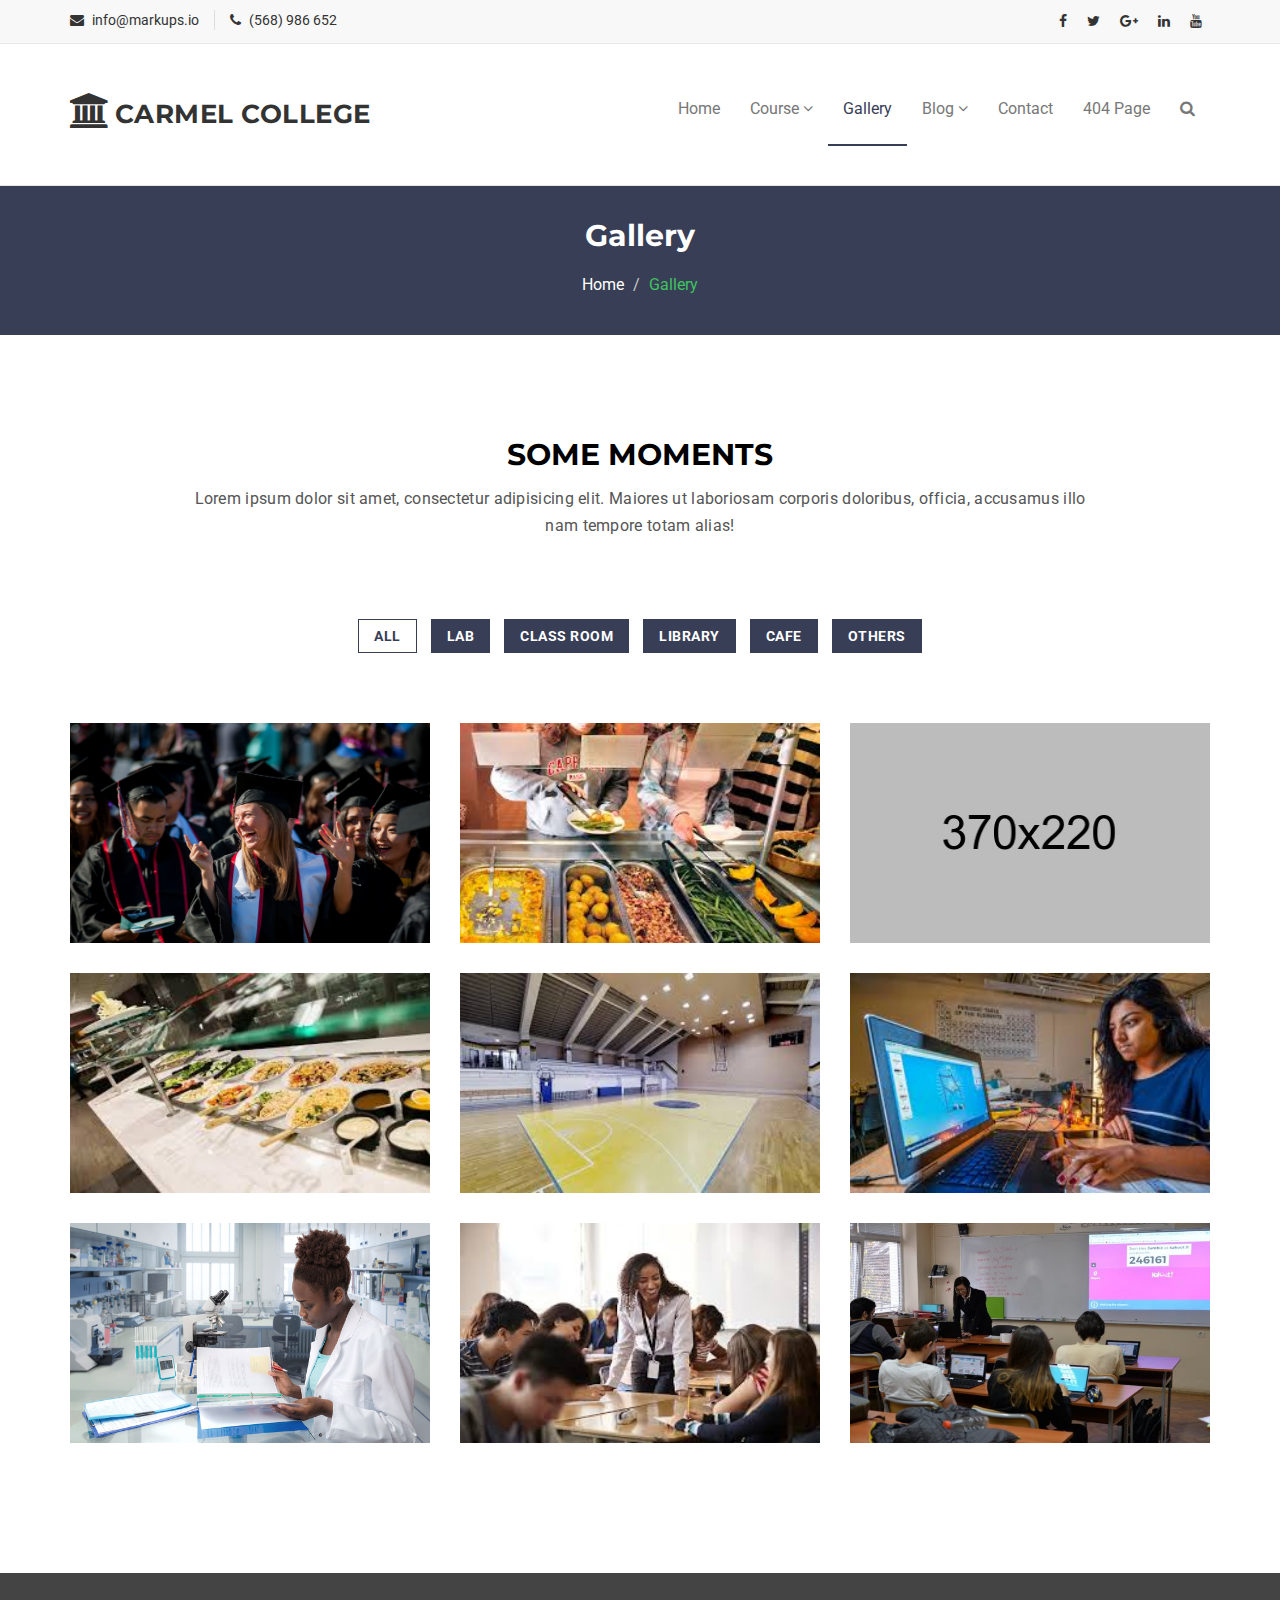
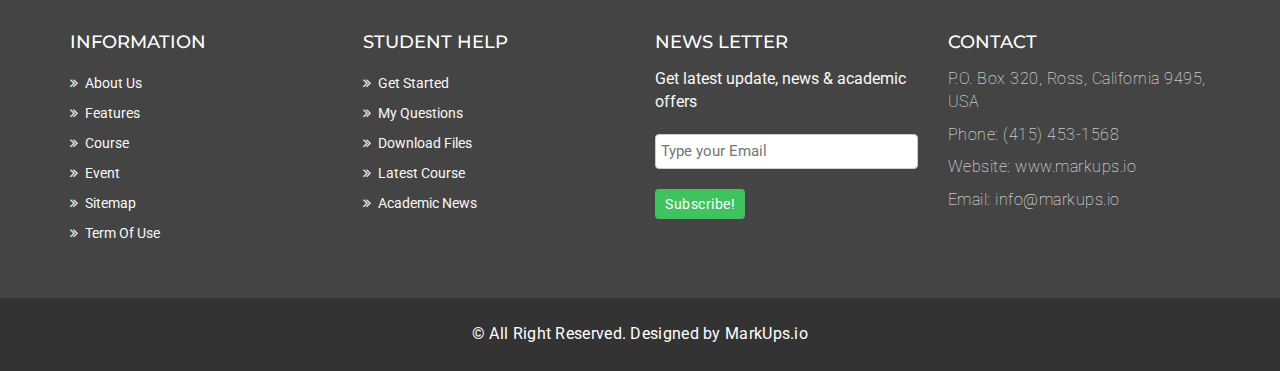
<file: CarmelCollege/gallery.html>
<!DOCTYPE html>
<html lang="en">
  <head>
    <meta charset="utf-8">
    <meta http-equiv="X-UA-Compatible" content="IE=edge">
    <meta name="viewport" content="width=device-width, initial-scale=1">
    <title>Carmel College | Gallery</title>

    <!-- Favicon -->
    <link rel="shortcut icon" href="assets/img/favicon.ico" type="image/x-icon">

    <!-- Font awesome -->
    <link href="assets/css/font-awesome.css" rel="stylesheet">
    <!-- Bootstrap -->
    <link href="assets/css/bootstrap.css" rel="stylesheet">
    <!-- Slick slider -->
    <link rel="stylesheet" type="text/css" href="assets/css/slick.css">
    <!-- Fancybox slider -->
    <link rel="stylesheet" href="assets/css/jquery.fancybox.css" type="text/css" media="screen" />
    <!-- Theme color -->
    <link id="switcher" href="assets/css/theme-color/default-theme.css" rel="stylesheet">

    <!-- Main style sheet -->
    <link href="assets/css/style.css" rel="stylesheet">


    <!-- Google Fonts -->
    <link href='https://fonts.googleapis.com/css?family=Montserrat:400,700' rel='stylesheet' type='text/css'>
    <link href='https://fonts.googleapis.com/css?family=Roboto:400,400italic,300,300italic,500,700' rel='stylesheet' type='text/css'>


    <!-- HTML5 shim and Respond.js for IE8 support of HTML5 elements and media queries -->
    <!-- WARNING: Respond.js doesn't work if you view the page via file:// -->
    <!--[if lt IE 9]>
      <script src="https://oss.maxcdn.com/html5shiv/3.7.2/html5shiv.min.js"></script>
      <script src="https://oss.maxcdn.com/respond/1.4.2/respond.min.js"></script>
    <![endif]-->

  </head>
  <body>
  <!--START SCROLL TOP BUTTON -->
    <a class="scrollToTop" href="#">
      <i class="fa fa-angle-up"></i>
    </a>
  <!-- END SCROLL TOP BUTTON -->

  <!-- Start header  -->
  <header id="mu-header">
    <div class="container">
      <div class="row">
        <div class="col-lg-12 col-md-12">
          <div class="mu-header-area">
            <div class="row">
              <div class="col-lg-6 col-md-6 col-sm-6 col-xs-6">
                <div class="mu-header-top-left">
                  <div class="mu-top-email">
                    <i class="fa fa-envelope"></i>
                    <span>info@markups.io</span>
                  </div>
                  <div class="mu-top-phone">
                    <i class="fa fa-phone"></i>
                    <span>(568) 986 652</span>
                  </div>
                </div>
              </div>
              <div class="col-lg-6 col-md-6 col-sm-6 col-xs-6">
                <div class="mu-header-top-right">
                  <nav>
                    <ul class="mu-top-social-nav">
                      <li><a href="#"><span class="fa fa-facebook"></span></a></li>
                      <li><a href="#"><span class="fa fa-twitter"></span></a></li>
                      <li><a href="#"><span class="fa fa-google-plus"></span></a></li>
                      <li><a href="#"><span class="fa fa-linkedin"></span></a></li>
                      <li><a href="#"><span class="fa fa-youtube"></span></a></li>
                    </ul>
                  </nav>
                </div>
              </div>
            </div>
          </div>
        </div>
      </div>
    </div>
  </header>
  <!-- End header  -->
  <!-- Start menu -->
  <section id="mu-menu">
    <nav class="navbar navbar-default" role="navigation">
      <div class="container">
        <div class="navbar-header">
          <!-- FOR MOBILE VIEW COLLAPSED BUTTON -->
          <button type="button" class="navbar-toggle collapsed" data-toggle="collapse" data-target="#navbar" aria-expanded="false" aria-controls="navbar">
            <span class="sr-only">Toggle navigation</span>
            <span class="icon-bar"></span>
            <span class="icon-bar"></span>
            <span class="icon-bar"></span>
          </button>
          <!-- LOGO -->
          <!-- TEXT BASED LOGO -->
          <a class="navbar-brand" href="index.html"><i class="fa fa-university"></i><span>Carmel College</span></a>
          <!-- IMG BASED LOGO  -->
          <!-- <a class="navbar-brand" href="index.html"><img src="assets/img/logo.png" alt="logo"></a> -->
        </div>
        <div id="navbar" class="navbar-collapse collapse">
         <ul id="top-menu" class="nav navbar-nav navbar-right main-nav">
            <li><a href="index.html">Home</a></li>
            <li class="dropdown">
              <a href="#" class="dropdown-toggle" data-toggle="dropdown">Course <span class="fa fa-angle-down"></span></a>
              <ul class="dropdown-menu" role="menu">
                <li><a href="course.html">Course Archive</a></li>
                <li><a href="course-detail.html">Course Detail</a></li>
              </ul>
            </li>
            <li class="active"><a href="gallery.html">Gallery</a></li>
            <li class="dropdown">
              <a href="#" class="dropdown-toggle" data-toggle="dropdown">Blog <span class="fa fa-angle-down"></span></a>
              <ul class="dropdown-menu" role="menu">
                <li><a href="blog-archive.html">Blog Archive</a></li>
                <li><a href="blog-single.html">Blog Single</a></li>
              </ul>
            </li>
            <li><a href="contact.html">Contact</a></li>
            <li><a href="404.html">404 Page</a></li>
            <li><a href="#" id="mu-search-icon"><i class="fa fa-search"></i></a></li>
          </ul>
        </div><!--/.nav-collapse -->
      </div>
    </nav>
  </section>
  <!-- End menu -->
  <!-- Start search box -->
  <div id="mu-search">
    <div class="mu-search-area">
      <button class="mu-search-close"><span class="fa fa-close"></span></button>
      <div class="container">
        <div class="row">
          <div class="col-md-12">
            <form class="mu-search-form">
              <input type="search" placeholder="Type Your Keyword(s) & Hit Enter">
            </form>
          </div>
        </div>
      </div>
    </div>
  </div>
  <!-- End search box -->
 <!-- Page breadcrumb -->
 <section id="mu-page-breadcrumb">
   <div class="container">
     <div class="row">
       <div class="col-md-12">
         <div class="mu-page-breadcrumb-area">
           <h2>Gallery</h2>
           <ol class="breadcrumb">
            <li><a href="#">Home</a></li>
            <li class="active">Gallery</li>
          </ol>
         </div>
       </div>
     </div>
   </div>
 </section>
 <!-- End breadcrumb -->
 <!-- Start gallery  -->
 <section id="mu-gallery">
   <div class="container">
     <div class="row">
       <div class="col-md-12">
         <div class="mu-gallery-area">
          <!-- start title -->
          <div class="mu-title">
            <h2>Some Moments</h2>
            <p>Lorem ipsum dolor sit amet, consectetur adipisicing elit. Maiores ut laboriosam corporis doloribus, officia, accusamus illo nam tempore totam alias!</p>
          </div>
          <!-- end title -->
          <!-- start gallery content -->
          <div class="mu-gallery-content">
            <!-- Start gallery menu -->
            <div class="mu-gallery-top">
              <ul>
                <li class="filter active" data-filter="all">All</li>
                <li class="filter" data-filter=".lab">Lab</li>
                <li class="filter" data-filter=".classroom">Class Room</li>
                <li class="filter" data-filter=".library">Library</li>
                <li class="filter" data-filter=".cafe">Cafe</li>
                <li class="filter" data-filter=".others">Others</li>
              </ul>
            </div>
            <!-- End gallery menu -->
            <div class="mu-gallery-body">
              <ul id="mixit-container" class="row">
                <!-- start single gallery image -->
                <li class="col-md-4 col-sm-6 col-xs-12 mix lab">
                  <div class="mu-single-gallery">
                    <div class="mu-single-gallery-item">
                      <div class="mu-single-gallery-img">
                        <a href="#"><img alt="img" src="assets/img/gallery/small/1.jpg"></a>
                      </div>
                      <div class="mu-single-gallery-info">
                        <div class="mu-single-gallery-info-inner">
                          <h4>Image Title</h4>
                          <p>Web Design</p>
                          <a href="assets/img/gallery/big/1.jpg" data-fancybox-group="gallery" class="fancybox"><span class="fa fa-eye"></span></a>
                          <a href="#" class="aa-link"><span class="fa fa-link"></span></a>
                        </div>
                      </div>
                    </div>
                  </div>
                </li>
                <!-- start single gallery image -->
               <li class="col-md-4 col-sm-6 col-xs-12 mix library">
                  <div class="mu-single-gallery">
                    <div class="mu-single-gallery-item">
                      <div class="mu-single-gallery-img">
                        <a href="#"><img alt="img" src="assets/img/gallery/small/2.jpg"></a>
                      </div>
                       <div class="mu-single-gallery-info">
                        <div class="mu-single-gallery-info-inner">
                          <h4>Image Title</h4>
                          <p>Animation</p>
                          <a href="assets/img/gallery/big/2.jpg" data-fancybox-group="gallery" class="fancybox"><span class="fa fa-eye"></span></a>
                          <a href="#" class="aa-link"><span class="fa fa-link"></span></a>
                        </div>
                      </div>
                    </div>
                  </div>
               </li>
                <!-- start single gallery image -->
                <li class="col-md-4 col-sm-6 col-xs-12 mix lab">
                  <div class="mu-single-gallery">
                    <div class="mu-single-gallery-item">
                      <div class="mu-single-gallery-img">
                        <a href="#"><img alt="img" src="assets/img/gallery/small/3.jpg"></a>
                      </div>
                      <div class="mu-single-gallery-info">
                        <div class="mu-single-gallery-info-inner">
                          <h4>Image Title</h4>
                          <p>Math</p>
                          <a href="assets/img/gallery/big/3.jpg" data-fancybox-group="gallery" class="fancybox"><span class="fa fa-eye"></span></a>
                          <a href="#" class="aa-link"><span class="fa fa-link"></span></a>
                        </div>
                      </div>
                    </div>
                  </div>
                </li>
                <!-- start single gallery image -->
                <li class="col-md-4 col-sm-6 col-xs-12 mix classroom">
                  <div class="mu-single-gallery">
                    <div class="mu-single-gallery-item">
                      <div class="mu-single-gallery-img">
                        <a href="#"><img alt="img" src="assets/img/gallery/small/4.jpg"></a>
                      </div>
                       <div class="mu-single-gallery-info">
                        <div class="mu-single-gallery-info-inner">
                          <h4>Image Title</h4>
                          <p>English</p>
                          <a href="assets/img/gallery/big/4.jpg" data-fancybox-group="gallery" class="fancybox"><span class="fa fa-eye"></span></a>
                          <a href="#" class="aa-link"><span class="fa fa-link"></span></a>
                        </div>
                      </div>
                    </div>
                  </div>
                </li>
                <!-- start single gallery image -->
                <li class="col-md-4 col-sm-6 col-xs-12 mix others">
                  <div class="mu-single-gallery">
                    <div class="mu-single-gallery-item">
                      <div class="mu-single-gallery-img">
                        <a href="#"><img alt="img" src="assets/img/gallery/small/5.jpg"></a>
                      </div>
                      <div class="mu-single-gallery-info">
                        <div class="mu-single-gallery-info-inner">
                          <h4>Image Title</h4>
                          <p>Graphics</p>
                          <a href="assets/img/gallery/big/5.jpg" data-fancybox-group="gallery" class="fancybox"><span class="fa fa-eye"></span></a>
                          <a href="#" class="aa-link"><span class="fa fa-link"></span></a>
                        </div>
                      </div>
                    </div>
                  </div>
                </li>
                <!-- start single gallery image -->
                <li class="col-md-4 col-sm-6 col-xs-12 mix cafe">
                  <div class="mu-single-gallery">
                    <div class="mu-single-gallery-item">
                      <div class="mu-single-gallery-img">
                        <a href="#"><img alt="img" src="assets/img/gallery/small/6.jpg"></a>
                      </div>
                       <div class="mu-single-gallery-info">
                        <div class="mu-single-gallery-info-inner">
                          <h4>Image Title</h4>
                          <p>Health</p>
                          <a href="assets/img/gallery/big/6.jpg" data-fancybox-group="gallery" class="fancybox"><span class="fa fa-eye"></span></a>
                          <a href="#" class="aa-link"><span class="fa fa-link"></span></a>
                        </div>
                      </div>
                    </div>
                  </div>
                </li>
                <!-- start single gallery image -->
                <li class="col-md-4 col-sm-6 col-xs-12 mix others">
                  <div class="mu-single-gallery">
                    <div class="mu-single-gallery-item">
                      <div class="mu-single-gallery-img">
                        <a href="#"><img alt="img" src="assets/img/gallery/small/7.jpg"></a>
                      </div>
                      <div class="mu-single-gallery-info">
                        <div class="mu-single-gallery-info-inner">
                          <h4>Image Title</h4>
                          <p>Sports</p>
                          <a href="assets/img/gallery/big/7.jpg" data-fancybox-group="gallery" class="fancybox"><span class="fa fa-eye"></span></a>
                          <a href="#" class="aa-link"><span class="fa fa-link"></span></a>
                        </div>
                      </div>
                    </div>
                  </div>
                </li>
                 <!-- start single gallery image -->
                <li class="col-md-4 col-sm-6 col-xs-12 mix library">
                  <div class="mu-single-gallery">
                    <div class="mu-single-gallery-item">
                      <div class="mu-single-gallery-img">
                        <a href="#"><img alt="img" src="assets/img/gallery/small/8.jpg"></a>
                      </div>
                       <div class="mu-single-gallery-info">
                        <div class="mu-single-gallery-info-inner">
                          <h4>Image Title</h4>
                          <p>Health</p>
                          <a href="assets/img/gallery/big/8.jpg" data-fancybox-group="gallery" class="fancybox"><span class="fa fa-eye"></span></a>
                          <a href="#" class="aa-link"><span class="fa fa-link"></span></a>
                        </div>
                      </div>
                    </div>
                  </div>
                </li>
                <!-- start single gallery image -->
                <li class="col-md-4 col-sm-6 col-xs-12 mix lab">
                  <div class="mu-single-gallery">
                    <div class="mu-single-gallery-item">
                      <div class="mu-single-gallery-img">
                        <a href="#"><img alt="img" src="assets/img/gallery/small/9.jpg"></a>
                      </div>
                      <div class="mu-single-gallery-info">
                        <div class="mu-single-gallery-info-inner">
                          <h4>Image Title</h4>
                          <p>Sports</p>
                          <a href="assets/img/gallery/big/9.jpg" data-fancybox-group="gallery" class="fancybox"><span class="fa fa-eye"></span></a>
                          <a href="#" class="aa-link"><span class="fa fa-link"></span></a>
                        </div>
                      </div>
                    </div>
                  </div>
                </li>
              </ul>
            </div>
          </div>
          <!-- end gallery content -->
         </div>
       </div>
     </div>
   </div>
 </section>
 <!-- End gallery  -->


  <!-- Start footer -->
  <footer id="mu-footer">
    <!-- start footer top -->
    <div class="mu-footer-top">
      <div class="container">
        <div class="mu-footer-top-area">
          <div class="row">
            <div class="col-lg-3 col-md-3 col-sm-3">
              <div class="mu-footer-widget">
                <h4>Information</h4>
                <ul>
                  <li><a href="#">About Us</a></li>
                  <li><a href="">Features</a></li>
                  <li><a href="">Course</a></li>
                  <li><a href="">Event</a></li>
                  <li><a href="">Sitemap</a></li>
                  <li><a href="">Term Of Use</a></li>
                </ul>
              </div>
            </div>
            <div class="col-lg-3 col-md-3 col-sm-3">
              <div class="mu-footer-widget">
                <h4>Student Help</h4>
                <ul>
                  <li><a href="">Get Started</a></li>
                  <li><a href="#">My Questions</a></li>
                  <li><a href="">Download Files</a></li>
                  <li><a href="">Latest Course</a></li>
                  <li><a href="">Academic News</a></li>
                </ul>
              </div>
            </div>
            <div class="col-lg-3 col-md-3 col-sm-3">
              <div class="mu-footer-widget">
                <h4>News letter</h4>
                <p>Get latest update, news & academic offers</p>
                <form class="mu-subscribe-form">
                  <input type="email" placeholder="Type your Email">
                  <button class="mu-subscribe-btn" type="submit">Subscribe!</button>
                </form>
              </div>
            </div>
            <div class="col-lg-3 col-md-3 col-sm-3">
              <div class="mu-footer-widget">
                <h4>Contact</h4>
                <address>
                  <p>P.O. Box 320, Ross, California 9495, USA</p>
                  <p>Phone: (415) 453-1568 </p>
                  <p>Website: www.markups.io</p>
                  <p>Email: info@markups.io</p>
                </address>
              </div>
            </div>
          </div>
        </div>
      </div>
    </div>
    <!-- end footer top -->
    <!-- start footer bottom -->
    <div class="mu-footer-bottom">
      <div class="container">
        <div class="mu-footer-bottom-area">
          <p>&copy; All Right Reserved. Designed by <a href="http://www.markups.io/" rel="nofollow">MarkUps.io</a></p>
        </div>
      </div>
    </div>
    <!-- end footer bottom -->
  </footer>
  <!-- End footer -->






  <!-- jQuery library -->
  <script src="assets/js/jquery.min.js"></script>
  <!-- Include all compiled plugins (below), or include individual files as needed -->
  <script src="assets/js/bootstrap.js"></script>
  <!-- Slick slider -->
  <script type="text/javascript" src="assets/js/slick.js"></script>
  <!-- Counter -->
  <script type="text/javascript" src="assets/js/waypoints.js"></script>
  <script type="text/javascript" src="assets/js/jquery.counterup.js"></script>
  <!-- Mixit slider -->
  <script type="text/javascript" src="assets/js/jquery.mixitup.js"></script>
  <!-- Add fancyBox -->
  <script type="text/javascript" src="assets/js/jquery.fancybox.pack.js"></script>

  <!-- Custom js -->
  <script src="assets/js/custom.js"></script>

  </body>
</html>
</file>
<file: CarmelCollege/assets/css/theme-color/default-theme.css>
/*=======================================
Template Design By MarkUps.
Author URI : http://www.markups.io/
========================================*/
.scrollToTop {
  background-color: #3fc35f;
  border: 2px solid #3fc35f;
}

.mu-read-more-btn:hover, .mu-read-more-btn:focus {
  background-color: #383e56;
  border-color: #383e56;
}

.mu-post-btn:hover, .mu-post-btn:focus {
  background-color: #383e56;
  border-color: #383e56;
}

#mu-header .mu-header-area .mu-header-top-right .mu-top-social-nav li a:hover, #mu-header .mu-header-area .mu-header-top-right .mu-top-social-nav li a:focus {
  color: #383e56;
}

/* #mu-menu .navbar-header .navbar-brand i {
  color: #383e56;
} */
#mu-menu .navbar-default .navbar-nav li > a:hover, #mu-menu .navbar-default .navbar-nav li > a:focus {
  border-color: #383e56;
  color: #383e56;
}
#mu-menu .navbar-default .navbar-nav li .dropdown-menu {
  border-top: 2px solid #383e56;
}
#mu-menu .navbar-default .navbar-nav li .dropdown-menu li a:hover, #mu-menu .navbar-default .navbar-nav li .dropdown-menu li a:focus {
  background-color: #383e56;
}
#mu-menu .navbar-default .navbar-nav .open a:hover, #mu-menu .navbar-default .navbar-nav .open a:focus {
  background-color: #383e56;
}

#mu-menu .navbar-default .navbar-nav > .active > a, #mu-menu .navbar-default .navbar-nav > .active > a:hover, #mu-menu .navbar-default .navbar-nav > .active > a:focus {
  color: #383e56;
  border-bottom: 2px solid #383e56;
  background-color: transparent;
}

#mu-search .mu-search-area .mu-search-close {
  background-color: #383e56;
}

#mu-slider .mu-slider-single .mu-slider-content span {
  background-color: #383e56;
}
#mu-slider .slick-prev,
#mu-slider .slick-next {
  background-color: #3fc35f;
}

#mu-features .mu-features-area .mu-features-content .mu-single-feature span {
  color: #383e56;
  border: 1px solid #383e56;
}
#mu-features .mu-features-area .mu-features-content .mu-single-feature a:hover, #mu-features .mu-features-area .mu-features-content .mu-single-feature a:focus {
  color: #383e56;
  border-color: #383e56;
}

#mu-latest-courses .mu-latest-courses-area .mu-latest-courses-content .slick-dots .slick-active {
  background-color: #3fc35f;
}

.mu-latest-course-single .mu-latest-course-img .mu-latest-course-imgcaption a:hover, .mu-latest-course-single .mu-latest-course-img .mu-latest-course-imgcaption a:focus {
  color: #383e56;
}
.mu-latest-course-single .mu-latest-course-single-content h4 a:hover, .mu-latest-course-single .mu-latest-course-single-content h4 a:focus {
  color: #383e56;
}
.mu-latest-course-single .mu-latest-course-single-content .mu-latest-course-single-contbottom .mu-course-details {
  color: #383e56;
}

#mu-our-teacher .mu-our-teacher-area .mu-our-teacher-content .mu-our-teacher-single .mu-our-teacher-img .mu-our-teacher-social {
  background-color: #383e56;
}
#mu-our-teacher .mu-our-teacher-area .mu-our-teacher-content .mu-our-teacher-single .mu-our-teacher-img .mu-our-teacher-social a:hover, #mu-our-teacher .mu-our-teacher-area .mu-our-teacher-content .mu-our-teacher-single .mu-our-teacher-img .mu-our-teacher-social a:focus {
  color: #383e56;
}

#mu-testimonial .mu-testimonial-area .mu-testimonial-content .mu-testimonial-item .mu-testimonial-info span {
  color: #3fc35f;
}
#mu-testimonial .mu-testimonial-area .mu-testimonial-content .slick-dots .slick-active {
  background-color: #3fc35f;
}

.mu-blog-single-item .mu-blog-single-img .mu-blog-caption h3 a:hover {
  color: #383e56;
}
.mu-blog-single-item .mu-blog-meta a:hover, .mu-blog-single-item .mu-blog-meta a:focus {
  color: #383e56;
}
.mu-blog-single-item .mu-blog-description a:hover, .mu-blog-single-item .mu-blog-description a:focus {
  border-color: #383e56;
}

#mu-page-breadcrumb .mu-page-breadcrumb-area .breadcrumb .active {
  color: #3fc35f;
}

#mu-course-content {
  background-color: #f8f8f8;
  display: inline;
  float: left;
  padding: 100px 0;
  width: 100%;
}
#mu-course-content .mu-course-content-area {
  display: inline;
  float: left;
  width: 100%;
}
#mu-course-content .mu-course-content-area .mu-course-container {
  display: inline;
  float: left;
  width: 100%;
}
#mu-course-content .mu-course-content-area .mu-course-container .mu-latest-course-single {
  border: 1px solid #ccc;
  margin-bottom: 30px;
}
#mu-course-content .mu-course-content-area .mu-sidebar .mu-single-sidebar .mu-sidebar-catg li a:hover, #mu-course-content .mu-course-content-area .mu-sidebar .mu-single-sidebar .mu-sidebar-catg li a:focus {
  color: #383e56;
}
#mu-course-content .mu-course-content-area .mu-sidebar .mu-single-sidebar .mu-sidebar-popular-courses .media .media-body .media-heading a:hover, #mu-course-content .mu-course-content-area .mu-sidebar .mu-single-sidebar .mu-sidebar-popular-courses .media .media-body .media-heading a:focus {
  color: #383e56;
}
#mu-course-content .mu-course-content-area .mu-sidebar .mu-single-sidebar .tag-cloud a:hover, #mu-course-content .mu-course-content-area .mu-sidebar .mu-single-sidebar .tag-cloud a:focus {
  color: #383e56;
  border-color: #383e56;
}

.mu-pagination .pagination li a:hover, .mu-pagination .pagination li a:focus {
  background-color: #383e56;
  border-color: #383e56;
}
.mu-pagination .pagination .active a {
  background-color: #383e56;
  border-color: #383e56;
}

.mu-related-item {
  display: inline;
  float: left;
  margin-top: 30px;
  width: 100%;
}
.mu-related-item .mu-related-item-area #mu-related-item-slide .slick-prev,
.mu-related-item .mu-related-item-area #mu-related-item-slide .slick-next {
  background-color: #3fc35f;
}

.mu-blog-single .mu-blog-single-item .mu-blog-tags .mu-news-single-tagnav li a:hover, .mu-blog-single .mu-blog-single-item .mu-blog-tags .mu-news-single-tagnav li a:focus {
  color: #383e56;
}
.mu-blog-single .mu-blog-single-item .mu-blog-social .mu-news-social-nav li a:hover, .mu-blog-single .mu-blog-single-item .mu-blog-social .mu-news-social-nav li a:focus {
  background-color: #383e56;
  border-color: #383e56;
}

.mu-blog-single-navigation a:hover, .mu-blog-single-navigation a:focus {
  background-color: #383e56;
  border-color: #383e56;
}

.mu-comments-area {
  display: inline;
  float: left;
  width: 100%;
  margin-top: 20px;
}
.mu-comments-area h3 {
  margin-bottom: 20px;
  padding: 20px;
  border-bottom: 1px solid #ccc;
  padding-left: 0;
}
.mu-comments-area .comments .commentlist li .reply-btn:hover, .mu-comments-area .comments .commentlist li .reply-btn:focus {
  background-color: #383e56;
  border-color: #383e56;
}
.mu-comments-area .comments .commentlist li .author-tag {
  background-color: #383e56;
}
.mu-comments-area .comments .comments-pagination li a:hover, .mu-comments-area .comments .comments-pagination li a:focus {
  color: #383e56;
}

#mu-gallery .mu-gallery-area .mu-gallery-content {
  width: 100%;
}
#mu-gallery .mu-gallery-area .mu-gallery-content .mu-gallery-top ul li {
  background-color: #383e56;
  border: 1px solid #383e56;
}
#mu-gallery .mu-gallery-area .mu-gallery-content .mu-gallery-top ul li:hover, #mu-gallery .mu-gallery-area .mu-gallery-content .mu-gallery-top ul li:focus {
  color: #383e56;
  border-color: #383e56;
}
#mu-gallery .mu-gallery-area .mu-gallery-content .mu-gallery-top ul .active {
  color: #383e56;
  border-color: #383e56;
}
#mu-gallery .mu-gallery-area .mu-gallery-content .mu-gallery-body ul li .mu-single-gallery .mu-single-gallery-item .mu-single-gallery-info .mu-single-gallery-info-inner a {
  background-color: #383e56;
}

#mu-contact .mu-contact-area .mu-contact-content .mu-contact-left .contactform input[type="text"]:focus,
#mu-contact .mu-contact-area .mu-contact-content .mu-contact-left .contactform input[type="email"]:focus,
#mu-contact .mu-contact-area .mu-contact-content .mu-contact-left .contactform input[type="url"]:focus {
  border-color: #383e56;
}
#mu-contact .mu-contact-area .mu-contact-content .mu-contact-left .contactform textarea:focus {
  border-color: #383e56;
}

#mu-error .mu-error-area h2 {
  color: #383e56;
}

#mu-footer .mu-footer-top .mu-footer-top-area .mu-footer-widget ul li a:hover, #mu-footer .mu-footer-top .mu-footer-top-area .mu-footer-widget ul li a:focus {
  color: #3fc35f;
}
#mu-footer .mu-footer-top .mu-footer-top-area .mu-footer-widget .mu-subscribe-form input[type="email"]:focus {
  border-color: #383e56;
}
#mu-footer .mu-footer-top .mu-footer-top-area .mu-footer-widget .mu-subscribe-form .mu-subscribe-btn {
  background-color: #3fc35f;
}

/*=======================================
Template Design By MarkUps.
Author URI : http://www.markups.io/
========================================*/
</file>
<file: CarmelCollege/assets/css/style.css>
body {
  background-color: #ffffff;
  font-family: "Roboto", sans-serif;
  color: #333333;
  font-size: 16px;
  overflow-x: hidden;
}

.no-padding {
  padding: 0;
}
.logo-img
{
  /* float: left;
 margin: 10px 15px 15px 10px; */
 display: block;
 position:absolute;
 left: 10px;
 top: 10px;
 margin: 0px 15px 15px 0px;
 
}
.navbar-default
{
  padding-top: 30px !important;
  padding-bottom: 40px !important;
}
.logo-container
{
  padding-left: 30px;
}
#logo-div
{
  padding:10px 15px 15px 10px;
  margin: 10px 15px 15px 10px;
 float: left;
 
}
.no-border {
  border: none;
}


ul {
  padding: 0;
  margin: 0;
  list-style: none;
}

a {
  text-decoration: none;
  color: #333333;
}

a:hover,
a:focus {
  outline: none;
  text-decoration: none;
}

h1, h2, h3, h4, h5, h6 {
  font-family: "Montserrat", sans-serif;
}

h2 {
  font-size: 30px;
  font-weight: 700;
  line-height: 40px;
  margin: 0;
}

img {
  border: none;
}

.mu-read-more-btn {
  border: 1px solid #fff;
  color: #fff;
  display: inline-block;
  margin-top: 10px;
  padding: 10px 20px;
  text-transform: uppercase;
  -webkit-transition: all 0.5s;
  -moz-transition: all 0.5s;
  -ms-transition: all 0.5s;
  -o-transition: all 0.5s;
  transition: all 0.5s;
}
.mu-read-more-btn:hover, .mu-read-more-btn:focus {
  color: #fff;
}

.mu-post-btn {
  background-color: transparent;
  border: 1px solid #ccc;
  display: inline-block;
  font-size: 16px;
  padding: 10px 18px;
  -webkit-transition: all 0.5s;
  -moz-transition: all 0.5s;
  -ms-transition: all 0.5s;
  -o-transition: all 0.5s;
  transition: all 0.5s;
}
.mu-post-btn:hover, .mu-post-btn:focus {
  color: #fff;
}

/* LAYOUTS - Page layout styles */
/*==================
 HEADER SECTION
====================*/
#mu-header {
  background-color: #f8f8f8;
  display: inline;
  float: left;
  width: 100%;
}
#mu-header .mu-header-area {
  display: inline;
  float: left;
  padding: 10px 0;
  width: 100%;
}
#mu-header .mu-header-area .mu-header-top-left {
  display: inline;
  float: left;
  width: 100%;
}
#mu-header .mu-header-area .mu-header-top-left .mu-top-email {
  display: inline;
  float: left;
  font-size: 14px;
}
#mu-header .mu-header-area .mu-header-top-left .mu-top-email i {
  margin-right: 5px;
}
#mu-header .mu-header-area .mu-header-top-left .mu-top-phone {
  border-left: 1px solid #ddd;
  display: inline;
  font-size: 14px;
  float: left;
  margin-left: 15px;
  padding-left: 15px;
}
#mu-header .mu-header-area .mu-header-top-left .mu-top-phone i {
  margin-right: 5px;
}
#mu-header .mu-header-area .mu-header-top-right {
  display: inline;
  float: left;
  text-align: right;
  width: 100%;
}
#mu-header .mu-header-area .mu-header-top-right .mu-top-social-nav {
  display: inline-block;
}
#mu-header .mu-header-area .mu-header-top-right .mu-top-social-nav li {
  display: inline-block;
}
#mu-header .mu-header-area .mu-header-top-right .mu-top-social-nav li a {
  display: inline-block;
  font-size: 14px;
  padding: 0 8px;
  -webkit-transition: all 0.5s;
  -moz-transition: all 0.5s;
  -ms-transition: all 0.5s;
  -o-transition: all 0.5s;
  transition: all 0.5s;
}

/*==================
 NAVBAR SECTION
====================*/
#mu-menu {
  display: inline;
  float: left;
  width: 100%;
}
#mu-menu .navbar-header .navbar-brand {
  color: #333;
  font-family: "Montserrat", sans-serif;
  font-size: 26px;
  font-weight: bold;
  text-transform: uppercase;
  padding-top: 20px;
  letter-spacing: 0.5px;
}
#mu-menu .navbar-header .navbar-brand i {
  font-size: 35px;
}
#mu-menu .navbar-header .navbar-brand span {
  margin-left: 4px;
}
#mu-menu .navbar-default {
  background-color: #fff;
  border-radius: 0;
  border-left: none;
  border-right: none;
  margin-bottom: 0px;
}
#mu-menu .navbar-default .navbar-nav li > a {
  border-bottom: 2px solid transparent;
  padding-bottom: 25px;
  padding-top: 25px;
  margin-bottom: -1px;
  -webkit-transition: all 0.5s;
  -moz-transition: all 0.5s;
  -ms-transition: all 0.5s;
  -o-transition: all 0.5s;
  transition: all 0.5s;
}
#mu-menu .navbar-default .navbar-nav li #mu-search-icon:hover, #mu-menu .navbar-default .navbar-nav li #mu-search-icon:focus {
  border: none;
}
#mu-menu .navbar-default .navbar-nav li .dropdown-menu {
  border-radius: 0px;
}
#mu-menu .navbar-default .navbar-nav li .dropdown-menu li a {
  color: #333333;
  padding-top: 10px;
  padding-bottom: 10px;
}
#mu-menu .navbar-default .navbar-nav li .dropdown-menu li a:hover, #mu-menu .navbar-default .navbar-nav li .dropdown-menu li a:focus {
  color: #fff;
}
#mu-menu .navbar-default .navbar-nav .open a:hover, #mu-menu .navbar-default .navbar-nav .open a:focus {
  color: #fff;
}

/* ALL SECTION */
/*scrol to top*/
.scrollToTop {
  border-radius: 4px;
  bottom: 60px;
  color: #fff;
  display: none;
  font-size: 30px;
  line-height: 50px;
  height: 50px;
  font-family: "Montserrat", sans-serif;
  padding: 5px 0;
  position: fixed;
  right: 20px;
  text-align: center;
  text-decoration: none;
  width: 50px;
  z-index: 999;
  -webkit-transition: all 0.5s ease 0s;
  -moz-transition: all 0.5s ease 0s;
  -ms-transition: all 0.5s ease 0s;
  -o-transition: all 0.5s ease 0s;
  transition: all 0.5s ease 0s;
}
.scrollToTop i {
  display: block;
}
.scrollToTop span {
  display: block;
  text-transform: uppercase;
  font-size: 14px;
  font-weight: bold;
}

.scrollToTop:hover,
.scrollToTop:focus {
  color: #fff;
}

#mu-search {
  background-color: rgba(0, 0, 0, 0.9);
  height: 100%;
  left: 0;
  opacity: 1;
  position: fixed;
  top: 0;
  transform: translateY(-100%) scale(0);
  -webkit-transition: all 0.5s ease-in-out 0s;
  -moz-transition: all 0.5s ease-in-out 0s;
  -ms-transition: all 0.5s ease-in-out 0s;
  -o-transition: all 0.5s ease-in-out 0s;
  transition: all 0.5s ease-in-out 0s;
  width: 100%;
  z-index: 99999;
}
#mu-search .mu-search-area {
  display: inline;
  float: left;
  width: 100%;
  padding: 20% 0;
  text-align: center;
}
#mu-search .mu-search-area .mu-search-close {
  border: none;
  color: #fff;
  display: inline-block;
  font-size: 25px;
  outline: none;
  height: 50px;
  line-height: 50px;
  position: absolute;
  right: 100px;
  text-align: center;
  top: 50px;
  width: 50px;
}
#mu-search .mu-search-area .mu-search-form input[type="search"] {
  background: transparent none repeat scroll 0 0;
  border: medium none;
  color: #fff;
  font-size: 45px;
  font-family: "Montserrat", sans-serif;
  height: 100px;
  outline: medium none;
  text-align: center;
  width: 100%;
}

#mu-search.mu-search-open {
  transform: translateY(0) scale(1);
}

/*==================
 SLIDER SECTION
====================*/
#mu-slider {
  display: inline;
  float: left;
  width: 100%;
}
#mu-slider .mu-slider-single {
  display: inline;
  float: left;
  width: 100%;
  position: relative;
}
#mu-slider .mu-slider-single .mu-slider-img {
  display: inline;
  float: left;
  width: 100%;
  height: 500px;
}
#mu-slider .mu-slider-single .mu-slider-img:after {
  background-color: rgba(0, 0, 0, 0.5);
  content: '';
  position: absolute;
  left: 0;
  right: 0;
  top: 0;
  bottom: 0;
}
#mu-slider .mu-slider-single .mu-slider-img figure {
  height: 100%;
  width: 100%;
}
#mu-slider .mu-slider-single .mu-slider-img figure img {
  width: 100%;
  height: 100%;
}
#mu-slider .mu-slider-single .mu-slider-content {
  color: #fff;
  position: absolute;
  left: 0;
  right: 0;
  top: 20%;
  padding: 0 15%;
  width: 100%;
  text-align: center;
  height: 100%;
}
#mu-slider .mu-slider-single .mu-slider-content h4 {
  letter-spacing: 1px;
  margin-bottom: 0;
}
#mu-slider .mu-slider-single .mu-slider-content span {
  display: inline-block;
  height: 1px;
  width: 100px;
}
#mu-slider .mu-slider-single .mu-slider-content h2 {
  font-size: 50px;
  line-height: 80px;
  margin-bottom: 10px;
}
#mu-slider .mu-slider-single .mu-slider-content p {
  font-size: 18px;
  letter-spacing: 0.5px;
  line-height: 28px;
}
#mu-slider .mu-slider-single .mu-slider-content a {
  margin-top: 25px;
}
#mu-slider .slick-prev,
#mu-slider .slick-next {
  height: 60px;
  width: 60px;
}
#mu-slider .slick-prev:before,
#mu-slider .slick-next:before {
  color: #fff;
  font-size: 25px;
}

/*==================
 SERVICE SECTION
====================*/
#mu-service {
  display: inline;
  float: left;
  margin-top: -80px;
  width: 100%;
}
#mu-service .mu-service-area {
  display: inline;
  float: left;
  width: 100%;
}
#mu-service .mu-service-area .mu-service-single {
  background-color: #383e56;
  color: #fff;
  display: inline;
  float: left;
  padding: 35px 25px;
  text-align: center;
  width: 33.33%;
}
#mu-service .mu-service-area .mu-service-single:nth-child(2) {
  background-color: #2ecc71;
}
#mu-service .mu-service-area .mu-service-single:nth-child(3) {
  background-color: #383e56;
}
#mu-service .mu-service-area .mu-service-single span {
  font-size: 30px;
}
#mu-service .mu-service-area .mu-service-single h3 {
  font-size: 25px;
}
#mu-service .mu-service-area .mu-service-single p {
  font-weight: lighter;
}

/*==================
 ABOUT SECTION
====================*/
#mu-about-us {
  display: inline;
  float: left;
  width: 100%;
  padding: 100px 0;
}
#mu-about-us .mu-about-us-area {
  display: inline;
  float: left;
  width: 100%;
}
#mu-about-us .mu-about-us-area .mu-about-us-left {
  display: inline;
  float: left;
  width: 100%;
}
#mu-about-us .mu-about-us-area .mu-about-us-left h2 {
  font-size: 40px;
  margin-bottom: 20px;
  text-align: left;
}
#mu-about-us .mu-about-us-area .mu-about-us-left ul {
  margin-left: 25px;
  margin-bottom: 15px;
}
#mu-about-us .mu-about-us-area .mu-about-us-left ul li {
  line-height: 30px;
  list-style: circle;
}
#mu-about-us .mu-about-us-area .mu-about-us-right {
  display: inline;
  float: left;
  width: 100%;
  display: block;
  width: 100%;
  background-color: #ccc;
}
#mu-about-us .mu-about-us-area .mu-about-us-right a {
  display: block;
  width: 100%;
  position: relative;
}
#mu-about-us .mu-about-us-area .mu-about-us-right a img {
  width: 100%;
}
#mu-about-us .mu-about-us-area .mu-about-us-right a:after {
  background-color: rgba(0, 0, 0, 0.8);
  bottom: 0;
  color: #ddd;
  content: '\f04b';
  font-family: fontAwesome;
  font-size: 50px;
  left: 0;
  padding-top: 27%;
  position: absolute;
  right: 0;
  text-align: center;
  top: 0;
}

/*==== about us dynamic video player ====*/
#about-video-popup {
  background-color: rgba(0, 0, 0, 0.9);
  position: fixed;
  left: 0;
  top: 0;
  right: 0;
  text-align: center;
  bottom: 0;
  z-index: 99999;
}
#about-video-popup span {
  color: #fff;
  cursor: pointer;
  float: right;
  font-size: 30px;
  margin-right: 50px;
  margin-top: 50px;
}
#about-video-popup iframe {
  background: url(../img/loader.gif) center center no-repeat;
  margin: 10% auto;
  width: 650px;
  height: 450px;
}

.mu-title {
  display: inline;
  float: left;
  text-align: center;
  width: 100%;
}
.mu-title h2 {
  color: #000;
  margin-bottom: 10px;
  text-transform: uppercase;
}
.mu-title p {
  color: #555;
  letter-spacing: 0.3px;
  line-height: 1.7;
  padding: 0 120px;
}

/*==================
 ABOUT US COUNTER SECTION
====================*/
#mu-abtus-counter {
  background-image: url("../img/counter-bg.jpg");
  background-repeat: no-repeat;
  background-size: 100%;
  display: inline;
  float: left;
  padding: 100px 0;
  width: 100%;
}
#mu-abtus-counter .mu-abtus-counter-area {
  display: inline;
  float: left;
  width: 100%;
}
#mu-abtus-counter .mu-abtus-counter-area .mu-abtus-counter-single {
  border-right: 2px solid #888;
  display: inline;
  float: left;
  text-align: center;
  width: 100%;
}
#mu-abtus-counter .mu-abtus-counter-area .mu-abtus-counter-single span {
  color: #fff;
  display: inline-block;
  font-size: 50px;
}
#mu-abtus-counter .mu-abtus-counter-area .mu-abtus-counter-single h4 {
  color: #fff;
  font-size: 40px;
  font-weight: bold;
  margin-bottom: 5px;
  margin-top: 20px;
}
#mu-abtus-counter .mu-abtus-counter-area .mu-abtus-counter-single p {
  color: #fff;
  font-size: 18px;
  text-transform: uppercase;
}
#mu-abtus-counter .mu-abtus-counter-area .no-border {
  border: none;
}

/*==================
 FEATURES SECTION
====================*/
#mu-features {
  display: inline;
  float: left;
  padding: 100px 0;
  width: 100%;
}
#mu-features .mu-features-area {
  display: inline;
  float: left;
  width: 100%;
}
#mu-features .mu-features-area .mu-features-content {
  display: inline;
  float: left;
  margin-top: 50px;
  width: 100%;
}
#mu-features .mu-features-area .mu-features-content .mu-single-feature {
  display: inline;
  float: left;
  margin-bottom: 30px;
  margin-top: 30px;
  padding: 0 10px;
  width: 100%;
}
#mu-features .mu-features-area .mu-features-content .mu-single-feature span {
  font-size: 25px;
  padding: 10px 15px;
}
#mu-features .mu-features-area .mu-features-content .mu-single-feature h4 {
  margin-bottom: 15px;
  margin-top: 15px;
  padding-bottom: 10px;
  position: relative;
}
#mu-features .mu-features-area .mu-features-content .mu-single-feature h4:after {
  background-color: #333;
  content: '';
  left: 0;
  right: 0;
  bottom: 0;
  height: 2px;
  width: 70px;
  position: absolute;
}
#mu-features .mu-features-area .mu-features-content .mu-single-feature p {
  font-size: 15px;
  letter-spacing: 0.3px;
  line-height: 1.7;
}
#mu-features .mu-features-area .mu-features-content .mu-single-feature a {
  border: 1px solid #888;
  display: inline-block;
  font-size: 14px;
  margin-top: 10px;
  padding: 5px 10px;
  text-transform: uppercase;
  -webkit-transition: all 0.5s;
  -moz-transition: all 0.5s;
  -ms-transition: all 0.5s;
  -o-transition: all 0.5s;
  transition: all 0.5s;
}

/*==================
 LATEST COURSES SECTION
====================*/
#mu-latest-courses {
  background-color:#383e56;
  display: inline;
  float: left;
  padding: 100px 0;
  width: 100%;
}
#mu-latest-courses .mu-latest-courses-area {
  display: inline;
  float: left;
  width: 100%;
}
#mu-latest-courses .mu-latest-courses-area .mu-title h2 {
  color: #fff;
}
#mu-latest-courses .mu-latest-courses-area .mu-title p {
  color: #fff;
}
#mu-latest-courses .mu-latest-courses-area .mu-latest-courses-content {
  display: inline;
  float: left;
  margin-top: 50px;
  width: 100%;
}
#mu-latest-courses .mu-latest-courses-area .mu-latest-courses-content .slick-slide {
  outline: none;
}
#mu-latest-courses .mu-latest-courses-area .mu-latest-courses-content .slick-dots li {
  background-color: #fff;
  border-radius: 4px;
  height: 8px;
  width: 20px;
}
#mu-latest-courses .mu-latest-courses-area .mu-latest-courses-content .slick-dots li button {
  display: none;
}

.mu-latest-course-single {
  background-color: #fff;
  display: inline;
  float: left;
  width: 100%;
}
.mu-latest-course-single .mu-latest-course-img {
  display: inline;
  float: left;
  width: 100%;
}
.mu-latest-course-single .mu-latest-course-img a {
  display: block;
}
.mu-latest-course-single .mu-latest-course-img a img {
  width: 100%;
}
.mu-latest-course-single .mu-latest-course-img .mu-latest-course-imgcaption {
  background-color: #f8f8f8;
  display: inline;
  float: left;
  padding: 10px 15px;
  width: 100%;
}
.mu-latest-course-single .mu-latest-course-img .mu-latest-course-imgcaption a {
  display: inline-block;
  float: left;
  -webkit-transition: all 0.5s;
  -moz-transition: all 0.5s;
  -ms-transition: all 0.5s;
  -o-transition: all 0.5s;
  transition: all 0.5s;
}
.mu-latest-course-single .mu-latest-course-img .mu-latest-course-imgcaption span {
  float: right;
}
.mu-latest-course-single .mu-latest-course-img .mu-latest-course-imgcaption span i {
  margin-right: 5px;
}
.mu-latest-course-single .mu-latest-course-single-content {
  display: inline;
  float: left;
  width: 100%;
  padding: 15px;
}
.mu-latest-course-single .mu-latest-course-single-content h4 {
  color: #333;
  line-height: 1.4;
}
.mu-latest-course-single .mu-latest-course-single-content h4 a {
  color: #333;
  -webkit-transition: all 0.5s;
  -moz-transition: all 0.5s;
  -ms-transition: all 0.5s;
  -o-transition: all 0.5s;
  transition: all 0.5s;
}
.mu-latest-course-single .mu-latest-course-single-content p {
  font-size: 14px;
  letter-spacing: 0.3px;
  line-height: 1.7;
}
.mu-latest-course-single .mu-latest-course-single-content .mu-latest-course-single-contbottom {
  border-top: 1px solid #ccc;
  display: inline;
  float: left;
  margin-top: 15px;
  padding-top: 15px;
  width: 100%;
}
.mu-latest-course-single .mu-latest-course-single-content .mu-latest-course-single-contbottom .mu-course-details {
  display: inline-block;
  float: left;
  -webkit-transition: all 0.5s;
  -moz-transition: all 0.5s;
  -ms-transition: all 0.5s;
  -o-transition: all 0.5s;
  transition: all 0.5s;
}
.mu-latest-course-single .mu-latest-course-single-content .mu-latest-course-single-contbottom .mu-course-details:hover, .mu-latest-course-single .mu-latest-course-single-content .mu-latest-course-single-contbottom .mu-course-details:focus {
  color: #333;
}
.mu-latest-course-single .mu-latest-course-single-content .mu-latest-course-single-contbottom .mu-course-price {
  display: inline-block;
  float: right;
}

/*==================
 TEACHER SECTION
====================*/
#mu-our-teacher {
  display: inline;
  float: left;
  padding: 100px 0;
  width: 100%;
}
#mu-our-teacher .mu-our-teacher-area {
  display: inline;
  float: left;
  width: 100%;
}
#mu-our-teacher .mu-our-teacher-area .mu-our-teacher-content {
  display: inline;
  float: left;
  margin-top: 50px;
  width: 100%;
}
#mu-our-teacher .mu-our-teacher-area .mu-our-teacher-content .mu-our-teacher-single {
  display: inline;
  float: left;
  width: 100%;
}
#mu-our-teacher .mu-our-teacher-area .mu-our-teacher-content .mu-our-teacher-single:hover .mu-our-teacher-img .mu-our-teacher-social {
  opacity: 1;
}
#mu-our-teacher .mu-our-teacher-area .mu-our-teacher-content .mu-our-teacher-single:hover .mu-our-teacher-img .mu-our-teacher-social a {
  -moz-transform: translateY(0%);
  -o-transform: translateY(0%);
  -ms-transform: translateY(0%);
  -webkit-transform: translateY(0%);
  transform: translateY(0%);
}
#mu-our-teacher .mu-our-teacher-area .mu-our-teacher-content .mu-our-teacher-single .mu-our-teacher-img {
  background-color: #ccc;
  display: inline;
  position: relative;
  float: left;
  width: 100%;
}
#mu-our-teacher .mu-our-teacher-area .mu-our-teacher-content .mu-our-teacher-single .mu-our-teacher-img img {
  width: 100%;
}
#mu-our-teacher .mu-our-teacher-area .mu-our-teacher-content .mu-our-teacher-single .mu-our-teacher-img .mu-our-teacher-social {
  bottom: 0;
  left: 0;
  opacity: 0;
  overflow: hidden;
  padding-top: 43.5%;
  position: absolute;
  right: 0;
  text-align: center;
  top: 0;
  -webkit-transition: all 0.5s;
  -moz-transition: all 0.5s;
  -ms-transition: all 0.5s;
  -o-transition: all 0.5s;
  transition: all 0.5s;
}
#mu-our-teacher .mu-our-teacher-area .mu-our-teacher-content .mu-our-teacher-single .mu-our-teacher-img .mu-our-teacher-social a {
  border: 2px solid #fff;
  color: #fff;
  display: inline-block;
  font-size: 18px;
  height: 40px;
  line-height: 40px;
  margin: 0 5px;
  width: 40px;
  -moz-transform: translateY(-1000%);
  -o-transform: translateY(-1000%);
  -ms-transform: translateY(-1000%);
  -webkit-transform: translateY(-1000%);
  transform: translateY(-1000%);
  -webkit-transition: all 0.5s;
  -moz-transition: all 0.5s;
  -ms-transition: all 0.5s;
  -o-transition: all 0.5s;
  transition: all 0.5s;
}
#mu-our-teacher .mu-our-teacher-area .mu-our-teacher-content .mu-our-teacher-single .mu-our-teacher-img .mu-our-teacher-social a:hover, #mu-our-teacher .mu-our-teacher-area .mu-our-teacher-content .mu-our-teacher-single .mu-our-teacher-img .mu-our-teacher-social a:focus {
  background-color: #FFF;
}
#mu-our-teacher .mu-our-teacher-area .mu-our-teacher-content .mu-our-teacher-single .mu-ourteacher-single-content {
  display: inline;
  float: left;
  width: 100%;
}
#mu-our-teacher .mu-our-teacher-area .mu-our-teacher-content .mu-our-teacher-single .mu-ourteacher-single-content h4 {
  margin-bottom: 0;
  margin-top: 20px;
  text-transform: uppercase;
}
#mu-our-teacher .mu-our-teacher-area .mu-our-teacher-content .mu-our-teacher-single .mu-ourteacher-single-content span {
  color: #000;
  display: block;
  font-size: 14px;
  margin-bottom: 8px;
  margin-top: 5px;
}
#mu-our-teacher .mu-our-teacher-area .mu-our-teacher-content .mu-our-teacher-single .mu-ourteacher-single-content p {
  font-size: 15px;
}

/*==================
 TESTIMONIAL SECTION
====================*/
#mu-testimonial {
  background-attachment: fixed;
  background-image: url("../img/testimonial-bg.jpg");
  background-position: center center;
  background-size: cover;
  display: inline;
  float: left;
  padding: 100px 0;
  position: relative;
  width: 100%;
  z-index: 10;
}
#mu-testimonial:after {
  background-color: rgba(0, 0, 0, 0.8);
  content: '';
  position: absolute;
  left: 0;
  top: 0;
  bottom: 0;
  right: 0;
}
#mu-testimonial .mu-testimonial-area {
  display: inline;
  float: left;
  padding: 0 150px;
  position: relative;
  width: 100%;
  z-index: 99;
}
#mu-testimonial .mu-testimonial-area .mu-testimonial-content {
  display: inline;
  float: left;
  width: 100%;
}
#mu-testimonial .mu-testimonial-area .mu-testimonial-content .mu-testimonial-item {
  display: inline;
  float: left;
  width: 100%;
  outline: none;
}
#mu-testimonial .mu-testimonial-area .mu-testimonial-content .mu-testimonial-item .mu-testimonial-quote {

  border-radius: 4px;
  display: inline;
  float: left;
  padding: 60px 30px;
  width: 100%;
}
#mu-testimonial .mu-testimonial-area .mu-testimonial-content .mu-testimonial-item .mu-testimonial-quote blockquote {
  border: none;
  text-align: center;
  margin-bottom: 0;
  position: relative;
}
#mu-testimonial .mu-testimonial-area .mu-testimonial-content .mu-testimonial-item .mu-testimonial-quote blockquote:before {
  content: '\f10d';
  color: #fff;
  font-family: fontAwesome;
  font-style: italic;
  left: 2%;
  position: absolute;
  top: 0;
}
#mu-testimonial .mu-testimonial-area .mu-testimonial-content .mu-testimonial-item .mu-testimonial-quote blockquote p {
  color: #fff;
  font-size: 16px;
  font-style: italic;
  letter-spacing: 0.5px;
  line-height: 1.8;
  margin-bottom: 0;
}
#mu-testimonial .mu-testimonial-area .mu-testimonial-content .mu-testimonial-item .mu-testimonial-img {
  display: inline;
  float: left;
  width: 100%;
  text-align: center;
}
#mu-testimonial .mu-testimonial-area .mu-testimonial-content .mu-testimonial-item .mu-testimonial-img img {

  border: 1px solid #888;
  border-radius: 50%;
  margin: -50px auto 5px;
  padding: 0;
  width: 120px;
}
#mu-testimonial .mu-testimonial-area .mu-testimonial-content .mu-testimonial-item .mu-testimonial-info {
  display: inline;
  float: left;
  width: 100%;
  text-align: center;
}
#mu-testimonial .mu-testimonial-area .mu-testimonial-content .mu-testimonial-item .mu-testimonial-info h4 {
  color: #fff;
  font-size: 20px;
  margin-bottom: 0px;
}
#mu-testimonial .mu-testimonial-area .mu-testimonial-content .mu-testimonial-item .mu-testimonial-info span {
  font-size: 14px;
  letter-spacing: 0.3px;
}
#mu-testimonial .mu-testimonial-area .mu-testimonial-content .slick-dots li {
  background-color: #fff;
  height: 8px;
  width: 20px;
}
#mu-testimonial .mu-testimonial-area .mu-testimonial-content .slick-dots li button {
  display: none;
}

/*==================
 FROM BLOG SECTION
====================*/
#mu-from-blog {
  display: inline;
  float: left;
  padding: 100px 0;
  width: 100%;
}
#mu-from-blog .mu-from-blog-area {
  display: inline;
  float: left;
  width: 100%;
}
#mu-from-blog .mu-from-blog-area .mu-from-blog-content {
  display: inline;
  float: left;
  margin-top: 50px;
  width: 100%;
}

.mu-blog-single-item {
  display: inline;
  float: left;
  width: 100%;
}
.mu-blog-single-item .mu-blog-single-img {
  display: inline;
  float: left;
  width: 100%;
}
.mu-blog-single-item .mu-blog-single-img a {
  display: block;
}
.mu-blog-single-item .mu-blog-single-img a img {
  width: 100%;
}
.mu-blog-single-item .mu-blog-single-img .mu-blog-caption {
  display: inline;
  float: left;
  width: 100%;
}
.mu-blog-single-item .mu-blog-single-img .mu-blog-caption h3 a {
  -webkit-transition: all 0.5s;
  -moz-transition: all 0.5s;
  -ms-transition: all 0.5s;
  -o-transition: all 0.5s;
  transition: all 0.5s;
}
.mu-blog-single-item .mu-blog-meta {
  display: inline;
  float: left;
  margin-bottom: 15px;
  width: 100%;
  margin-top: 5px;
}
.mu-blog-single-item .mu-blog-meta a {
  display: inline-block;
  float: left;
  letter-spacing: 0.5px;
  margin-right: 10px;
  -webkit-transition: all 0.5s;
  -moz-transition: all 0.5s;
  -ms-transition: all 0.5s;
  -o-transition: all 0.5s;
  transition: all 0.5s;
}
.mu-blog-single-item .mu-blog-meta span {
  display: inline-block;
  float: left;
}
.mu-blog-single-item .mu-blog-meta span i {
  margin-right: 7px;
}
.mu-blog-single-item .mu-blog-description {
  display: inline;
  float: left;
  width: 100%;
}
.mu-blog-single-item .mu-blog-description p {
  font-size: 15px;
  letter-spacing: 0.3px;
  line-height: 1.7;
}
.mu-blog-single-item .mu-blog-description a {
  border-color: #555;
  color: #555;
  font-size: 14px;
  margin-top: 15px;
}
.mu-blog-single-item .mu-blog-description a:hover, .mu-blog-single-item .mu-blog-description a:focus {
  color: #fff;
}

/*==================
 COURSES PAGE
====================*/
#mu-page-breadcrumb {
  background-color: #383e56;
  display: inline;
  float: left;
  padding: 30px 0;
  width: 100%;
}
#mu-page-breadcrumb .mu-page-breadcrumb-area {
  display: inline;
  float: left;
  width: 100%;
}
#mu-page-breadcrumb .mu-page-breadcrumb-area h2 {
  text-align: center;
  color: #fff;
}
#mu-page-breadcrumb .mu-page-breadcrumb-area .breadcrumb {
  background-color: transparent;
  border-radius: 0;
  margin-bottom: 0;
  margin-top: 10px;
  text-align: center;
}
#mu-page-breadcrumb .mu-page-breadcrumb-area .breadcrumb li {
  color: #fff;
}
#mu-page-breadcrumb .mu-page-breadcrumb-area .breadcrumb li a {
  color: #fff;
}

#mu-course-content {
  background-color: #f8f8f8;
  display: inline;
  float: left;
  padding: 100px 0;
  width: 100%;
}
#mu-course-content .mu-course-content-area {
  display: inline;
  float: left;
  width: 100%;
}
#mu-course-content .mu-course-content-area .mu-course-container {
  display: inline;
  float: left;
  width: 100%;
}
#mu-course-content .mu-course-content-area .mu-course-container .mu-latest-course-single {
  border: 1px solid #ccc;
  margin-bottom: 30px;
}
#mu-course-content .mu-course-content-area .mu-sidebar {
  display: inline;
  float: left;
  width: 100%;
}
#mu-course-content .mu-course-content-area .mu-sidebar .mu-single-sidebar {
  background-color: #FFF;
  display: inline;
  float: left;
  margin-bottom: 25px;
  padding: 0 10px 10px;
  width: 100%;
}
#mu-course-content .mu-course-content-area .mu-sidebar .mu-single-sidebar .mu-sidebar-catg {
  padding-left: 15px;
}
#mu-course-content .mu-course-content-area .mu-sidebar .mu-single-sidebar .mu-sidebar-catg li a {
  color: #333;
  display: inline-block;
  font-size: 15px;
  font-weight: normal;
  padding: 5px 0 5px 15px;
  position: relative;
  text-transform: capitalize;
  -webkit-transition: all 0.5s ease 0s;
  -moz-transition: all 0.5s ease 0s;
  -ms-transition: all 0.5s ease 0s;
  -o-transition: all 0.5s ease 0s;
  transition: all 0.5s ease 0s;
}
#mu-course-content .mu-course-content-area .mu-sidebar .mu-single-sidebar .mu-sidebar-catg li a:hover, #mu-course-content .mu-course-content-area .mu-sidebar .mu-single-sidebar .mu-sidebar-catg li a:focus {
  margin-left: 5px;
}
#mu-course-content .mu-course-content-area .mu-sidebar .mu-single-sidebar .mu-sidebar-catg li a:before {
  content: "\f101";
  font-family: FontAwesome;
  left: 0;
  position: absolute;
  top: 5px;
}
#mu-course-content .mu-course-content-area .mu-sidebar .mu-single-sidebar .mu-sidebar-popular-courses {
  display: inline;
  float: left;
  margin-top: 10px;
  width: 100%;
}
#mu-course-content .mu-course-content-area .mu-sidebar .mu-single-sidebar .mu-sidebar-popular-courses .media .media-left .media-object {
  width: 70px;
  height: 60px;
}
#mu-course-content .mu-course-content-area .mu-sidebar .mu-single-sidebar .mu-sidebar-popular-courses .media .media-body .media-heading {
  font-size: 16px;
}
#mu-course-content .mu-course-content-area .mu-sidebar .mu-single-sidebar .mu-sidebar-popular-courses .media .media-body .media-heading a {
  -webkit-transition: all 0.5s;
  -moz-transition: all 0.5s;
  -ms-transition: all 0.5s;
  -o-transition: all 0.5s;
  transition: all 0.5s;
}
#mu-course-content .mu-course-content-area .mu-sidebar .mu-single-sidebar .mu-sidebar-popular-courses .media .media-body .popular-course-price {
  font-size: 14px;
}
#mu-course-content .mu-course-content-area .mu-sidebar .mu-single-sidebar .mu-sidebar-archives li a:before {
  content: '\f0da';
}
#mu-course-content .mu-course-content-area .mu-sidebar .mu-single-sidebar .mu-sidebar-archives li a span {
  margin-left: 5px;
}
#mu-course-content .mu-course-content-area .mu-sidebar .mu-single-sidebar .tag-cloud {
  display: inline;
  float: left;
  margin-top: 5px;
  width: 100%;
}
#mu-course-content .mu-course-content-area .mu-sidebar .mu-single-sidebar .tag-cloud a {
  border-bottom: 1px solid #ccc;
  display: inline-block;
  font-size: 15px;
  letter-spacing: 0.3px;
  margin: 0 5px 10px;
  padding: 5px;
  -webkit-transition: all 0.5s;
  -moz-transition: all 0.5s;
  -ms-transition: all 0.5s;
  -o-transition: all 0.5s;
  transition: all 0.5s;
}
#mu-course-content .mu-course-content-area .mu-course-details {
  background-color: #FFF;
}
#mu-course-content .mu-course-content-area .mu-course-details .mu-latest-course-single {
  border: none;
}
#mu-course-content .mu-course-content-area .mu-course-details .mu-latest-course-single .mu-latest-course-imgcaption {
  background-color: #FFF;
}
#mu-course-content .mu-course-content-area .mu-course-details .mu-latest-course-single .mu-latest-course-single-content h2 {
  line-height: 1.7;
  margin-bottom: 20px;
}
#mu-course-content .mu-course-content-area .mu-course-details .mu-latest-course-single .mu-latest-course-single-content h4 {
  border-bottom: 1px solid #ccc;
  padding-bottom: 10px;
}
#mu-course-content .mu-course-content-area .mu-course-details .mu-latest-course-single .mu-latest-course-single-content p {
  font-size: 15px;
}
#mu-course-content .mu-course-content-area .mu-course-details .mu-latest-course-single .mu-latest-course-single-content ul {
  margin-bottom: 30px;
}
#mu-course-content .mu-course-content-area .mu-course-details .mu-latest-course-single .mu-latest-course-single-content ul li {
  margin-bottom: 10px;
}
#mu-course-content .mu-course-content-area .mu-course-details .mu-latest-course-single .mu-latest-course-single-content ul li span:first-child {
  display: inline-block;
  min-width: 150px;
  float: left;
}
#mu-course-content .mu-course-content-area .mu-course-details .mu-latest-course-single .mu-latest-course-single-content .table {
  margin-top: 10px;
}

.mu-pagination {
  display: inline;
  float: left;
  width: 100%;
}
.mu-pagination .pagination li:first-child a {
  border-radius: 0;
}
.mu-pagination .pagination li:first-child a span {
  margin-right: 5px;
}
.mu-pagination .pagination li:last-child a {
  border-radius: 0;
}
.mu-pagination .pagination li:last-child a span {
  margin-left: 5px;
}
.mu-pagination .pagination li a {
  color: #333;
  margin: 0 5px;
  -webkit-transition: all 0.5s;
  -moz-transition: all 0.5s;
  -ms-transition: all 0.5s;
  -o-transition: all 0.5s;
  transition: all 0.5s;
}
.mu-pagination .pagination li a:hover, .mu-pagination .pagination li a:focus {
  color: #fff;
}
.mu-pagination .pagination .active a {
  color: #fff;
}

.mu-related-item {
  display: inline;
  float: left;
  margin-top: 30px;
  width: 100%;
}
.mu-related-item .mu-related-item-area {
  margin-top: 30px;
}
.mu-related-item .mu-related-item-area .mu-latest-course-single {
  border: 1px solid #ccc;
}
.mu-related-item .mu-related-item-area .mu-blog-single-item {
  background-color: #FFF;
}
.mu-related-item .mu-related-item-area .mu-blog-single-item .mu-blog-caption {
  padding: 0 15px;
}
.mu-related-item .mu-related-item-area .mu-blog-single-item .mu-blog-meta {
  padding: 0 15px;
}
.mu-related-item .mu-related-item-area .mu-blog-single-item .mu-blog-description {
  padding: 0 15px 20px;
}
.mu-related-item .mu-related-item-area #mu-related-item-slide .slick-prev,
.mu-related-item .mu-related-item-area #mu-related-item-slide .slick-next {
  height: 50px;
  width: 50px;
}

/*==================
 BLOG PAGE
====================*/
.mu-blog-archive .mu-blog-single-item {
  margin-bottom: 35px;
}

.mu-blog-single .mu-blog-single-item {
  background-color: #FFF;
  padding-bottom: 30px;
}
.mu-blog-single .mu-blog-single-item .mu-blog-caption {
  padding: 0 15px;
}
.mu-blog-single .mu-blog-single-item .mu-blog-meta {
  padding: 0 15px;
}
.mu-blog-single .mu-blog-single-item .mu-blog-description {
  padding: 0 15px 30px;
}
.mu-blog-single .mu-blog-single-item .mu-blog-description ul {
  padding-left: 20px;
}
.mu-blog-single .mu-blog-single-item .mu-blog-description ul li {
  line-height: 1.8;
  padding-left: 25px;
  position: relative;
}
.mu-blog-single .mu-blog-single-item .mu-blog-description ul li:before {
  content: '\f14a';
  font-family: fontAwesome;
  position: absolute;
  left: 0;
}
.mu-blog-single .mu-blog-single-item .mu-blog-tags {
  display: inline;
  float: left;
  width: 100%;
}
.mu-blog-single .mu-blog-single-item .mu-blog-tags .mu-news-single-tagnav {
  display: inline-block;
  padding: 0 15px;
}
.mu-blog-single .mu-blog-single-item .mu-blog-tags .mu-news-single-tagnav li {
  display: inline-block;
}
.mu-blog-single .mu-blog-single-item .mu-blog-tags .mu-news-single-tagnav li:first-child {
  font-size: 16px;
}
.mu-blog-single .mu-blog-single-item .mu-blog-tags .mu-news-single-tagnav li a {
  display: inline-block;
  padding: 5px;
  font-size: 15px;
  -webkit-transition: all 0.5s;
  -moz-transition: all 0.5s;
  -ms-transition: all 0.5s;
  -o-transition: all 0.5s;
  transition: all 0.5s;
}
.mu-blog-single .mu-blog-single-item .mu-blog-social {
  display: inline;
  float: left;
  margin-top: 20px;
  width: 100%;
}
.mu-blog-single .mu-blog-single-item .mu-blog-social .mu-news-social-nav {
  display: inline-block;
  padding: 0 15px;
}
.mu-blog-single .mu-blog-single-item .mu-blog-social .mu-news-social-nav li {
  display: inline-block;
}
.mu-blog-single .mu-blog-single-item .mu-blog-social .mu-news-social-nav li:first-child {
  font-size: 16px;
}
.mu-blog-single .mu-blog-single-item .mu-blog-social .mu-news-social-nav li a {
  font-size: 15px;
  border: 1px solid #ccc;
  display: inline-block;
  min-width: 35px;
  text-align: center;
  margin: 0 5px;
  height: 35px;
  line-height: 35px;
  -webkit-transition: all 0.5s;
  -moz-transition: all 0.5s;
  -ms-transition: all 0.5s;
  -o-transition: all 0.5s;
  transition: all 0.5s;
}
.mu-blog-single .mu-blog-single-item .mu-blog-social .mu-news-social-nav li a:hover, .mu-blog-single .mu-blog-single-item .mu-blog-social .mu-news-social-nav li a:focus {
  color: #fff;
}

.mu-blog-single-navigation {
  display: inline;
  float: left;
  padding: 20px 0;
  width: 100%;
  margin-top: 30px;
}
.mu-blog-single-navigation a {
  border: 1px solid #888;
  color: #333;
  display: inline-block;
  font-size: 20px;
  font-weight: normal;
  padding: 10px 20px;
  transition: all 0.5s ease 0s;
}
.mu-blog-single-navigation a:hover, .mu-blog-single-navigation a:focus {
  color: #fff;
}
.mu-blog-single-navigation .mu-blog-prev {
  float: left;
}
.mu-blog-single-navigation .mu-blog-prev span {
  margin-right: 10px;
}
.mu-blog-single-navigation .mu-blog-next {
  float: right;
}
.mu-blog-single-navigation .mu-blog-next span {
  margin-left: 10px;
}

.mu-comments-area {
  display: inline;
  float: left;
  width: 100%;
  margin-top: 20px;
}
.mu-comments-area h3 {
  margin-bottom: 20px;
  padding: 20px;
  border-bottom: 1px solid #ccc;
  padding-left: 0;
}
.mu-comments-area .comments {
  float: left;
  display: inline;
  margin-top: 20px;
  width: 100%;
}
.mu-comments-area .comments .commentlist li {
  border-bottom: 1px solid #ddd;
  display: inline;
  float: left;
  margin-bottom: 30px;
  padding: 10px;
  position: relative;
  width: 100%;
}
.mu-comments-area .comments .commentlist li .news-img {
  background-color: #ccc;
  height: 90px;
  margin-right: 20px;
  width: 90px;
}
.mu-comments-area .comments .commentlist li .media-body p {
  margin-bottom: 0px;
}
.mu-comments-area .comments .commentlist li .media-body .author-name {
  margin-bottom: 0px;
  margin-top: 0;
}
.mu-comments-area .comments .commentlist li .comments-date {
  display: block;
  font-size: 12px;
  letter-spacing: 0.5px;
  margin-bottom: 10px;
  margin-top: 5px;
}
.mu-comments-area .comments .commentlist li .reply-btn {
  border: 1px solid #888;
  color: #333;
  display: inline-block;
  font-size: 15px;
  line-height: 13px;
  margin-bottom: 10px;
  margin-top: 20px;
  padding: 8px 15px;
  -webkit-transition: all 0.5s;
  -moz-transition: all 0.5s;
  -ms-transition: all 0.5s;
  -o-transition: all 0.5s;
  transition: all 0.5s;
}
.mu-comments-area .comments .commentlist li .reply-btn span {
  margin-left: 5px;
}
.mu-comments-area .comments .commentlist li .reply-btn:hover, .mu-comments-area .comments .commentlist li .reply-btn:focus {
  color: #fff;
  text-decoration: none;
  outline: none;
}
.mu-comments-area .comments .commentlist li .children {
  margin-left: 50px;
}
.mu-comments-area .comments .commentlist li .author-tag {
  color: #fff;
  display: inline-block;
  font-size: 12px;
  font-weight: bold;
  letter-spacing: 1px;
  margin-bottom: 5px;
  padding: 4px 8px;
}
.mu-comments-area .comments .commentlist li .author-comments {
  background-color: #f8f8f8;
}
.mu-comments-area .comments .commentlist .children {
  margin-left: 25px;
}
.mu-comments-area .comments .comments-pagination {
  display: inline-block;
  text-align: left;
}
.mu-comments-area .comments .comments-pagination li {
  display: inline-block;
}
.mu-comments-area .comments .comments-pagination li a {
  background-color: transparent;
  border: medium none;
  color: #555;
  display: inline-block;
  font-size: 15px;
  height: 25px;
  line-height: 15px;
  padding: 5px;
  text-align: center;
  width: 25px;
  -webkit-transition: all 0.5s;
  -moz-transition: all 0.5s;
  -ms-transition: all 0.5s;
  -o-transition: all 0.5s;
  transition: all 0.5s;
}
.mu-comments-area .comments .comments-pagination li a:hover, .mu-comments-area .comments .comments-pagination li a:focus {
  background-color: transparent;
  text-decoration: none;
  outline: none;
}
.mu-comments-area .comments .commentlist > li:last-child {
  margin-bottom: 0px;
}

#respond {
  display: inline;
  float: left;
  margin-top: 25px;
  width: 100%;
}
#respond .reply-title {
  font-size: 25px;
  margin-top: 0;
}
#respond .comment-notes {
  font-size: 15px;
  margin-bottom: 25px;
}
#respond .required {
  color: red;
}
#respond label {
  display: block;
}
#respond input[type="text"],
#respond input[type="email"],
#respond input[type="url"] {
  border: 1px solid #ccc;
  color: #555;
  margin-bottom: 10px;
  height: 35px;
  padding: 5px;
  width: 65%;
  -webkit-transition: all 0.5s;
  -moz-transition: all 0.5s;
  -ms-transition: all 0.5s;
  -o-transition: all 0.5s;
  transition: all 0.5s;
}
#respond textarea {
  border: 1px solid #ccc;
  color: #555;
  margin-bottom: 5px;
  padding: 10px;
  height: 200px;
  width: 100%;
  -webkit-transition: all 0.5s;
  -moz-transition: all 0.5s;
  -ms-transition: all 0.5s;
  -o-transition: all 0.5s;
  transition: all 0.5s;
}
#respond input[type="submit"] {
  margin-top: 10px;
}

/*==================
 GALLERY PAGE
====================*/
#mu-gallery {
  display: inline;
  float: left;
  padding: 100px 0;
  width: 100%;
}
#mu-gallery .mu-gallery-area {
  display: inline;
  float: left;
  width: 100%;
}
#mu-gallery .mu-gallery-area .mu-gallery-content {
  display: inline;
  float: left;
  width: 100%;
}
#mu-gallery .mu-gallery-area .mu-gallery-content .mu-gallery-top {
  display: inline;
  float: left;
  margin-top: 50px;
  padding: 20px 0;
  width: 100%;
}
#mu-gallery .mu-gallery-area .mu-gallery-content .mu-gallery-top ul {
  display: inline-block;
  text-align: center;
  width: 100%;
}
#mu-gallery .mu-gallery-area .mu-gallery-content .mu-gallery-top ul li {
  color: #fff;
  cursor: pointer;
  display: inline-block;
  font-size: 14px;
  font-weight: bold;
  letter-spacing: 0.5px;
  margin: 0 5px;
  padding: 6px 15px;
  text-transform: uppercase;
  -webkit-transition: all 0.5s;
  -moz-transition: all 0.5s;
  -ms-transition: all 0.5s;
  -o-transition: all 0.5s;
  transition: all 0.5s;
}
#mu-gallery .mu-gallery-area .mu-gallery-content .mu-gallery-top ul li:hover, #mu-gallery .mu-gallery-area .mu-gallery-content .mu-gallery-top ul li:focus {
  background-color: #fff;
}
#mu-gallery .mu-gallery-area .mu-gallery-content .mu-gallery-top ul .active {
  background-color: #fff;
}
#mu-gallery .mu-gallery-area .mu-gallery-content .mu-gallery-body {
  display: inline;
  float: left;
  width: 100%;
  margin-top: 50px;
}
#mu-gallery .mu-gallery-area .mu-gallery-content .mu-gallery-body ul li .mu-single-gallery {
  display: inline;
  float: left;
  margin-bottom: 30px;
  width: 100%;
}
#mu-gallery .mu-gallery-area .mu-gallery-content .mu-gallery-body ul li .mu-single-gallery .mu-single-gallery-item {
  display: inline;
  float: left;
  width: 100%;
  position: relative;
}
#mu-gallery .mu-gallery-area .mu-gallery-content .mu-gallery-body ul li .mu-single-gallery .mu-single-gallery-item:hover .mu-single-gallery-img img {
  transform: scale(1.3);
}
#mu-gallery .mu-gallery-area .mu-gallery-content .mu-gallery-body ul li .mu-single-gallery .mu-single-gallery-item:hover .mu-single-gallery-info {
  background-color: rgba(0, 0, 0, 0.8);
  opacity: 1;
  transform: scale(1);
}
#mu-gallery .mu-gallery-area .mu-gallery-content .mu-gallery-body ul li .mu-single-gallery .mu-single-gallery-item:hover .mu-single-gallery-info .mu-single-gallery-info-inner {
  transform: scale(1);
}
#mu-gallery .mu-gallery-area .mu-gallery-content .mu-gallery-body ul li .mu-single-gallery .mu-single-gallery-item .mu-single-gallery-img {
  display: inline;
  float: left;
  height: 220px;
  overflow: hidden;
  width: 100%;
}
#mu-gallery .mu-gallery-area .mu-gallery-content .mu-gallery-body ul li .mu-single-gallery .mu-single-gallery-item .mu-single-gallery-img img {
  width: 100%;
  height: 100%;
  transform: scale(1);
  -webkit-transition: all 0.8s;
  -moz-transition: all 0.8s;
  -ms-transition: all 0.8s;
  -o-transition: all 0.8s;
  transition: all 0.8s;
}
#mu-gallery .mu-gallery-area .mu-gallery-content .mu-gallery-body ul li .mu-single-gallery .mu-single-gallery-item .mu-single-gallery-info {
  background-color: rgba(0, 0, 0, 0.2);
  bottom: 0;
  height: 100%;
  left: 0;
  opacity: 0;
  padding-top: 70px;
  position: absolute;
  right: 0;
  text-align: left;
  top: 0;
  transform: scale(1);
  width: 100%;
  -webkit-transition: all 0.8s;
  -moz-transition: all 0.8s;
  -ms-transition: all 0.8s;
  -o-transition: all 0.8s;
  transition: all 0.8s;
}
#mu-gallery .mu-gallery-area .mu-gallery-content .mu-gallery-body ul li .mu-single-gallery .mu-single-gallery-item .mu-single-gallery-info .mu-single-gallery-info-inner {
  position: absolute;
  bottom: 0;
  left: 0;
  width: 100%;
  padding: 20px;
  transform: scale(0);
  -webkit-transition: all 0.5s;
  -moz-transition: all 0.5s;
  -ms-transition: all 0.5s;
  -o-transition: all 0.5s;
  transition: all 0.5s;
}
#mu-gallery .mu-gallery-area .mu-gallery-content .mu-gallery-body ul li .mu-single-gallery .mu-single-gallery-item .mu-single-gallery-info .mu-single-gallery-info-inner h4 {
  color: #fff;
  font-size: 20px;
  line-height: 1.3;
  margin-bottom: 0;
  text-transform: uppercase;
}
#mu-gallery .mu-gallery-area .mu-gallery-content .mu-gallery-body ul li .mu-single-gallery .mu-single-gallery-item .mu-single-gallery-info .mu-single-gallery-info-inner p {
  color: #fff;
  font-size: 14px;
  margin-bottom: 20px;
}
#mu-gallery .mu-gallery-area .mu-gallery-content .mu-gallery-body ul li .mu-single-gallery .mu-single-gallery-item .mu-single-gallery-info .mu-single-gallery-info-inner a {
  color: #fff;
  display: inline-block;
  height: 35px;
  line-height: 35px;
  margin-right: 10px;
  text-align: center;
  width: 40px;
  -webkit-transition: all 0.5s;
  -moz-transition: all 0.5s;
  -ms-transition: all 0.5s;
  -o-transition: all 0.5s;
  transition: all 0.5s;
}
#mu-gallery .mu-gallery-area #mixit-container .mix {
  display: none;
}

/*==================
 CONTACT PAGE
====================*/
#mu-contact {
  display: inline;
  float: left;
  padding: 100px 0;
  width: 100%;
}
#mu-contact .mu-contact-area {
  display: inline;
  float: left;
  width: 100%;
}
#mu-contact .mu-contact-area .mu-contact-content {
  display: inline;
  float: left;
  margin-top: 50px;
  width: 100%;
}
#mu-contact .mu-contact-area .mu-contact-content .mu-contact-left {
  display: inline;
  float: left;
  width: 100%;
}
#mu-contact .mu-contact-area .mu-contact-content .mu-contact-left .contactform {
  display: inline;
  float: left;
  width: 100%;
}
#mu-contact .mu-contact-area .mu-contact-content .mu-contact-left .contactform .reply-title {
  font-size: 25px;
  margin-top: 0;
}
#mu-contact .mu-contact-area .mu-contact-content .mu-contact-left .contactform label {
  display: block;
}
#mu-contact .mu-contact-area .mu-contact-content .mu-contact-left .contactform label .required {
  color: #f60;
}
#mu-contact .mu-contact-area .mu-contact-content .mu-contact-left .contactform input[type="text"],
#mu-contact .mu-contact-area .mu-contact-content .mu-contact-left .contactform input[type="email"],
#mu-contact .mu-contact-area .mu-contact-content .mu-contact-left .contactform input[type="url"] {
  border: none;
  border: 1px solid #ddd;
  color: #555;
  margin-bottom: 10px;
  height: 35px;
  padding: 5px;
  width: 100%;
  -webkit-transition: all 0.5s;
  -moz-transition: all 0.5s;
  -ms-transition: all 0.5s;
  -o-transition: all 0.5s;
  transition: all 0.5s;
}
#mu-contact .mu-contact-area .mu-contact-content .mu-contact-left .contactform textarea {
  border: none;
  border: 1px solid #ddd;
  color: #555;
  margin-bottom: 5px;
  padding: 10px;
  height: 150px;
  width: 100%;
  -webkit-transition: all 0.5s;
  -moz-transition: all 0.5s;
  -ms-transition: all 0.5s;
  -o-transition: all 0.5s;
  transition: all 0.5s;
}
#mu-contact .mu-contact-area .mu-contact-content .mu-contact-left .contactform .form-submit input {
  margin-top: 10px;
}
#mu-contact .mu-contact-area .mu-contact-content .mu-contact-right {
  display: inline;
  float: left;
  width: 100%;
}
#mu-contact .mu-contact-area .mu-contact-content .mu-contact-right iframe {
  height: 500px;
}

/*==================
 ERROR PAGE
====================*/
#mu-error {
  display: inline;
  float: left;
  padding: 100px 0;
  width: 100%;
}
#mu-error .mu-error-area {
  display: inline;
  float: left;
  width: 100%;
  text-align: center;
}
#mu-error .mu-error-area p {
  font-size: 22px;
}
#mu-error .mu-error-area h2 {
  font-size: 200px;
  line-height: 1.7;
}

/*==================
 FOOTER
====================*/
#mu-footer {
  display: inline;
  float: left;
  width: 100%;
}
#mu-footer .mu-footer-top {
  background-color: #444;
  display: inline;
  float: left;
  padding: 50px 0;
  width: 100%;
}
#mu-footer .mu-footer-top .mu-footer-top-area {
  display: inline;
  float: left;
  width: 100%;
}
#mu-footer .mu-footer-top .mu-footer-top-area .mu-footer-widget {
  display: inline;
  float: left;
  width: 100%;
}
#mu-footer .mu-footer-top .mu-footer-top-area .mu-footer-widget h4 {
  color: #fff;
  margin-bottom: 15px;
  text-transform: uppercase;
}
#mu-footer .mu-footer-top .mu-footer-top-area .mu-footer-widget ul li a {
  color: #f9f9f9;
  display: inline-block;
  font-size: 14px;
  font-weight: normal;
  padding: 5px 0 5px 15px;
  position: relative;
  text-transform: capitalize;
  -webkit-transition: all 0.5s;
  -moz-transition: all 0.5s;
  -ms-transition: all 0.5s;
  -o-transition: all 0.5s;
  transition: all 0.5s;
}
#mu-footer .mu-footer-top .mu-footer-top-area .mu-footer-widget ul li a:before {
  content: "\f101";
  font-family: FontAwesome;
  left: 0;
  position: absolute;
  top: 5px;
}
#mu-footer .mu-footer-top .mu-footer-top-area .mu-footer-widget ul li a:hover, #mu-footer .mu-footer-top .mu-footer-top-area .mu-footer-widget ul li a:focus {
  margin-left: 5px;
}
#mu-footer .mu-footer-top .mu-footer-top-area .mu-footer-widget p {
  color: #f9f9f9;
}
#mu-footer .mu-footer-top .mu-footer-top-area .mu-footer-widget .mu-subscribe-form {
  display: inline;
  float: left;
  margin-top: 10px;
  width: 100%;
}
#mu-footer .mu-footer-top .mu-footer-top-area .mu-footer-widget .mu-subscribe-form input[type="email"] {
  border: 1px solid #ccc;
  border-radius: 4px;
  color: #000;
  font-size: 15px;
  height: 35px;
  margin-bottom: 20px;
  padding: 5px;
  width: 100%;
  -webkit-transition: all 0.5s;
  -moz-transition: all 0.5s;
  -ms-transition: all 0.5s;
  -o-transition: all 0.5s;
  transition: all 0.5s;
}
#mu-footer .mu-footer-top .mu-footer-top-area .mu-footer-widget .mu-subscribe-form .mu-subscribe-btn {
  color: #fff;
  border: medium none;
  border-radius: 4px;
  font-size: 14px;
  letter-spacing: 0.5px;
  padding: 5px 10px;
}
#mu-footer .mu-footer-top .mu-footer-top-area .mu-footer-widget address p {
  font-weight: lighter;
  letter-spacing: 0.5px;
}
#mu-footer .mu-footer-bottom {
  background-color:  #333;
  display: inline;
  float: left;
  padding: 25px 0;
  width: 100%;
}
#mu-footer .mu-footer-bottom .mu-footer-bottom-area {
  display: inline;
  float: left;
  text-align: center;
  width: 100%;
}
#mu-footer .mu-footer-bottom .mu-footer-bottom-area p {
  color: #fff;
  margin-bottom: 0;
  letter-spacing: 0.3px;
}
#mu-footer .mu-footer-bottom .mu-footer-bottom-area p a {
  color: #fff;
}

/*==================
 RESPONSIVE DESIGN
====================*/
@media (max-width: 1199px) {
  #mu-slider .mu-slider-single .mu-slider-content {
    padding: 0 10%;
  }

  #mu-slider .mu-slider-single .mu-slider-content {
    top: 13%;
  }
}
@media (max-width: 991px) {
  #mu-menu .navbar-default .navbar-nav li > a {
    font-size: 15px;
    padding: 25px 10px;
  }

  #mu-search .mu-search-area {
    padding: 30% 0;
  }

  #mu-slider .mu-slider-single .mu-slider-content h2 {
    font-size: 35px;
    line-height: 65px;
    margin-bottom: 0;
  }

  #mu-slider .mu-slider-single .mu-slider-img {
    height: 400px;
  }

  #mu-slider .mu-slider-single .mu-slider-content a {
    font-size: 15px;
    margin-top: 5px;
    padding: 5px 15px;
  }

  #mu-slider .mu-slider-single .mu-slider-content p {
    font-size: 16px;
    line-height: 1.5;
  }

  #mu-service .mu-service-area .mu-service-single h3 {
    font-size: 20px;
  }

  #mu-about-us {
    padding: 60px 0;
  }

  #mu-about-us .mu-about-us-area .mu-about-us-right {
    margin-top: 30px;
  }

  #mu-abtus-counter {
    background-size: 100% 100%;
    padding: 60px 0;
  }

  #mu-abtus-counter .mu-abtus-counter-area .mu-abtus-counter-single span {
    font-size: 40px;
  }

  #mu-abtus-counter .mu-abtus-counter-area .mu-abtus-counter-single h4 {
    font-size: 30px;
    margin-top: 15px;
  }

  #about-video-popup span {
    top: 20px;
    position: absolute;
    right: 20px;
  }

  #mu-features {
    padding: 60px 0;
  }

  .mu-title p {
    padding: 0 20px;
  }

  #mu-features .mu-features-area .mu-features-content {
    margin-top: 30px;
  }

  #mu-latest-courses {
    padding: 60px 0 90px;
  }

  #mu-our-teacher {
    padding: 60px 0;
    width: 100%;
  }

  #mu-our-teacher .mu-our-teacher-area .mu-our-teacher-content .mu-our-teacher-single {
    margin-bottom: 30px;
  }

  #mu-testimonial .mu-testimonial-area {
    padding: 0 20px;
  }

  #mu-testimonial .mu-testimonial-area .mu-testimonial-content .mu-testimonial-item .mu-testimonial-quote {
    padding: 60px 15px;
  }

  #mu-testimonial .mu-testimonial-area .mu-testimonial-content .mu-testimonial-item .mu-testimonial-quote blockquote::before {
    left: 0;
  }

  #mu-from-blog {
    padding: 60px 0;
  }

  #mu-from-blog .mu-from-blog-area .mu-from-blog-content {
    margin-top: 30px;
  }

  #mu-from-blog .mu-from-blog-area .mu-from-blog-content .mu-blog-single-item .mu-blog-meta a {
    letter-spacing: 0;
    margin-right: 5px;
  }

  #mu-from-blog .mu-from-blog-area .mu-from-blog-content .mu-blog-single-item .mu-blog-single-img .mu-blog-caption h3 {
    font-size: 20px;
  }

  #mu-course-content .mu-course-content-area .mu-sidebar {
    margin-top: 30px;
  }

  #mu-search .mu-search-area .mu-search-form input[type="search"] {
    font-size: 30px;
  }

  #mu-search .mu-search-area .mu-search-close {
    right: 50px;
  }

  #mu-search .mu-search-area {
    padding: 35% 0;
  }

  #mu-contact .mu-contact-area .mu-contact-content .mu-contact-right {
    margin-top: 50px;
  }
}
@media (max-width: 767px) {
  .navbar-header {
    padding: 10px 0;
  }

  #mu-menu .navbar-header .navbar-brand {
    padding-top: 10px;
  }

  #mu-search-icon {
    display: none;
  }

  .navbar-toggle {
    background-color: #01bafd;
    border-radius: 0;
  }

  .navbar-default .navbar-toggle {
    border-color: #01bafd;
  }

  .navbar-default .navbar-toggle .icon-bar {
    background-color: #fff;
  }

  .navbar-default .navbar-toggle:hover, .navbar-default .navbar-toggle:focus {
    background-color: #01bafd;
  }

  #mu-menu .navbar-default .navbar-nav li > a {
    padding: 15px 20px;
  }

  #mu-slider .mu-slider-single .mu-slider-content h2 {
    font-size: 30px;
    line-height: 60px;
  }

  #mu-abtus-counter {
    background-position: center center;
    background-size: cover;
  }

  #mu-abtus-counter .mu-abtus-counter-area .mu-abtus-counter-single {
    border: medium none;
    margin-bottom: 25px;
  }

  #mu-features .mu-features-area .mu-features-content .mu-single-feature {
    text-align: center;
  }

  #mu-features .mu-features-area .mu-features-content .mu-single-feature h4::after {
    display: none;
  }

  #mu-latest-courses .mu-latest-courses-area .mu-latest-courses-content .mu-latest-course-single .mu-latest-course-img .mu-latest-course-imgcaption a {
    font-size: 14px;
  }

  #mu-latest-courses .mu-latest-courses-area .mu-latest-courses-content .mu-latest-course-single .mu-latest-course-img .mu-latest-course-imgcaption span {
    font-size: 14px;
  }

  #mu-from-blog .mu-from-blog-area .mu-from-blog-content .mu-blog-single-item {
    margin-bottom: 30px;
  }

  #mu-footer .mu-footer-top .mu-footer-top-area .mu-footer-widget {
    margin-bottom: 30px;
    text-align: center;
  }

  #mu-footer .mu-footer-top .mu-footer-top-area .mu-footer-widget .mu-subscribe-form input[type="email"] {
    width: 50%;
    margin-right: 10px;
  }

  #about-video-popup iframe {
    height: 350px;
    width: 80%;
  }

  #about-video-popup span {
    position: absolute;
    right: 30px;
    top: 30px;
    margin-right: 0;
    margin-top: 0;
  }

  #mu-course-content {
    padding: 50px 0;
  }

  #mu-gallery {
    padding: 50px 0;
  }

  #mu-gallery .mu-gallery-area .mu-gallery-content .mu-gallery-body ul li .mu-single-gallery .mu-single-gallery-item .mu-single-gallery-img {
    height: 320px;
  }

  #mu-contact {
    padding: 50px 0;
  }

  #mu-error {
    padding: 50px 0;
  }

  #mu-error .mu-error-area h2 {
    font-size: 150px;
    line-height: 1.5;
  }
}
@media (max-width: 640px) {
  #mu-header .mu-header-area .mu-header-top-left .mu-top-phone {
    display: none;
  }

  #mu-slider .mu-slider-single .mu-slider-content h2 {
    font-size: 25px;
    line-height: 50px;
  }

  #mu-slider .mu-slider-single .mu-slider-img {
    height: 350px;
  }

  #mu-slider .mu-slider-single .mu-slider-content h4 {
    letter-spacing: 0;
  }

  #mu-service {
    margin-top: 30px;
  }

  #mu-service .mu-service-area .mu-service-single {
    padding: 20px 5px;
  }

  #mu-service .mu-service-area .mu-service-single h3 {
    font-size: 16px;
  }

  #mu-slider .mu-slider-single .mu-slider-img figure img {
    width: auto;
  }

  #mu-gallery .mu-gallery-area .mu-gallery-content .mu-gallery-top ul li {
    padding: 5px 10px;
    margin-bottom: 5px;
  }
}
@media (max-width: 480px) {
  #mu-header .mu-header-area .mu-header-top-left .mu-top-email {
    font-size: 12px;
    margin-top: 3px;
  }

  #mu-header .mu-header-area .mu-header-top-left .mu-top-email i {
    margin-right: 0;
  }

  #mu-header .mu-header-area .mu-header-top-right .mu-top-social-nav li a {
    font-size: 12px;
    padding: 0 5px;
  }

  #mu-slider .mu-slider-single .mu-slider-content h2 {
    font-size: 18px;
    line-height: 35px;
  }

  #mu-slider .mu-slider-single .mu-slider-content h4 {
    font-size: 15px;
    line-height: 16px;
  }

  #mu-slider .mu-slider-single .mu-slider-content p {
    font-size: 14px;
    line-height: 1.5;
  }

  #mu-slider .mu-slider-single .mu-slider-content {
    padding: 0 2%;
  }

  #mu-slider .mu-slider-single .mu-slider-content {
    top: 5%;
  }

  #mu-slider .slick-prev, #mu-slider .slick-next {
    height: 40px;
    width: 40px;
  }

  #mu-slider .mu-slider-single .mu-slider-img {
    height: 270px;
  }

  #mu-service .mu-service-area .mu-service-single {
    padding: 20px 15px;
    width: 100%;
  }

  #mu-service .mu-service-area .mu-service-single h3 {
    font-size: 18px;
  }

  #about-video-popup iframe {
    height: 300px;
    margin: 5% auto;
    width: 80%;
  }

  #mu-footer .mu-footer-top .mu-footer-top-area .mu-footer-widget .mu-subscribe-form input[type="email"] {
    margin-right: 0;
    width: 100%;
  }

  .mu-pagination {
    text-align: center;
  }

  .mu-pagination .pagination li a {
    font-size: 14px;
    margin: 0 2px;
    padding: 5px 12px;
  }

  .mu-blog-single .mu-blog-single-item .mu-blog-description h1 {
    font-size: 25px;
  }

  .mu-blog-single .mu-blog-single-item .mu-blog-description h2 {
    font-size: 22px;
    line-height: 30px;
  }

  .mu-blog-single .mu-blog-single-item .mu-blog-description h3 {
    font-size: 18px;
    line-height: 24px;
  }

  .mu-blog-single .mu-blog-single-item .mu-blog-description h4 {
    font-size: 16px;
    line-height: 20px;
  }

  .mu-blog-single .mu-blog-single-item .mu-blog-social .mu-news-social-nav li a {
    font-size: 15px;
    height: 30px;
    line-height: 30px;
    min-width: 30px;
  }

  #respond input[type="text"], #respond input[type="email"], #respond input[type="url"] {
    width: 100%;
  }

  #mu-gallery .mu-gallery-area .mu-gallery-content .mu-gallery-body ul li .mu-single-gallery .mu-single-gallery-item .mu-single-gallery-img {
    height: 280px;
  }

  #mu-gallery .mu-gallery-area .mu-gallery-content .mu-gallery-top ul li {
    margin-bottom: 10px;
  }

  #mu-contact .mu-contact-area .mu-contact-content .mu-contact-right iframe {
    height: 350px;
  }
}
@media (max-width: 360px) {
  #mu-about-us .mu-about-us-area .mu-about-us-left h2 {
    font-size: 30px;
    margin-bottom: 10px;
  }

  #mu-testimonial .mu-testimonial-area .mu-testimonial-content .mu-testimonial-item .mu-testimonial-quote {
    padding: 40px 15px 80px;
  }

  #mu-footer .mu-footer-top {
    padding: 50px 0 10px;
  }

  .mu-pagination .pagination li a {
    padding: 5px 8px;
  }

  .mu-comments-area .comments .commentlist li .news-img {
    margin-right: 0;
  }

  .mu-comments-area .comments .commentlist .children {
    margin-left: 10px;
  }

  .mu-blog-single .mu-blog-single-item .mu-blog-social .mu-news-social-nav li a {
    margin-bottom: 10px;
  }

  #mu-gallery .mu-gallery-area .mu-gallery-content .mu-gallery-body ul li .mu-single-gallery .mu-single-gallery-item .mu-single-gallery-img {
    height: 220px;
  }

  #mu-contact .mu-contact-area .mu-contact-content .mu-contact-right iframe {
    height: 300px;
  }

  #mu-error .mu-error-area p {
    font-size: 18px;
  }

  #mu-error .mu-error-area span {
    font-size: 14px;
  }

  #mu-error .mu-error-area h2 {
    font-size: 100px;
  }
}
</file>
